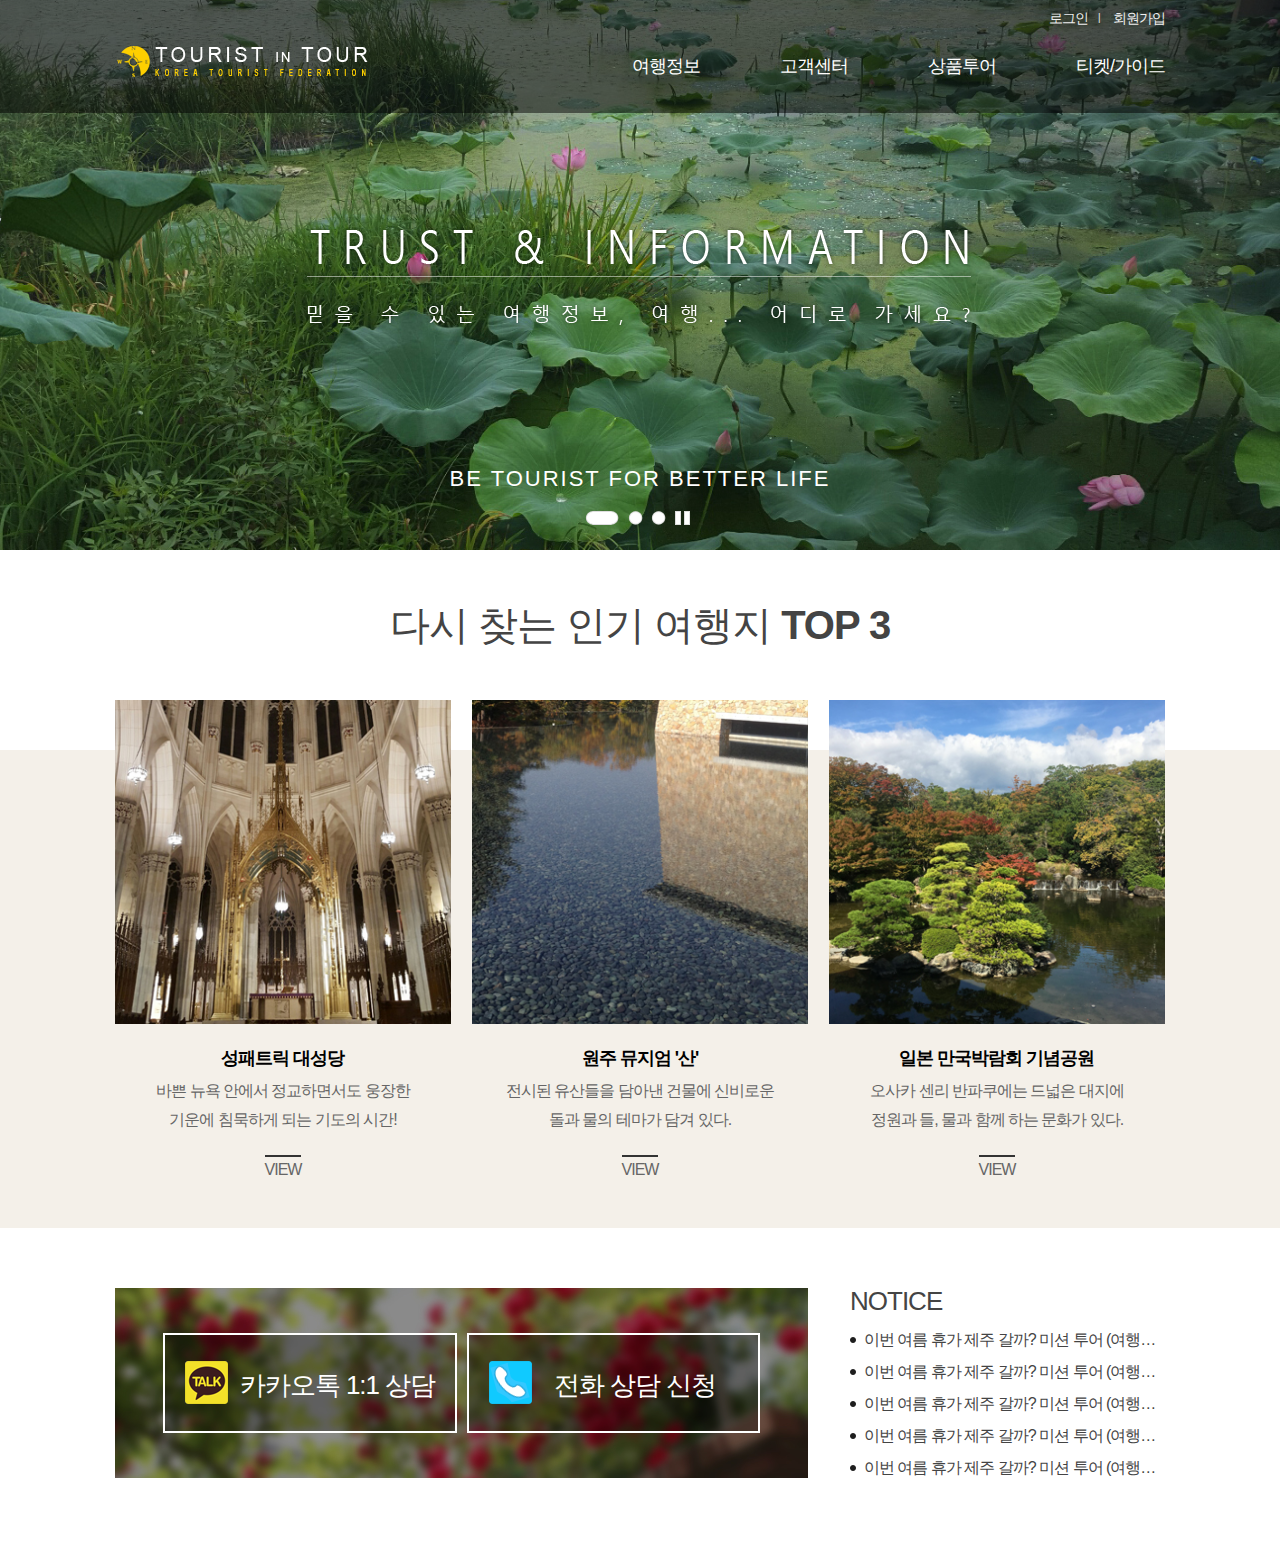
<file: index.html>
<!DOCTYPE html>
<html lang="ko">
<head>
<title> 투어리스트인투어 </title>
<meta name="viewport" content="width=device-width, initial-scale=1, minimum-scale=1, maximum-scale=1">
<meta charset="utf-8" />
<meta http-equiv="X-UA-Compatible" content="IE=edge">
<link rel="stylesheet" href="css/swiper.min.css">
<link rel="stylesheet" href="css/common.css">
<script src="js/jquery-1.11.3.min.js"></script>
<script src="js/rollmain.js"></script>
<script src="js/jquery.easing.js"></script>	
<script src="js/common.js"></script>  
<script src="js/jquery.smooth-scroll.min.js"></script> 
<!--[if lte IE 9]>
    <script src="js/html5shiv.js"></script>
	<script src="js/placeholders.min.js"></script>
<![endif]-->
</head>
<body>
<ul class="skipnavi">
    <li><a href="#container">본문내용</a></li>
</ul>
<!-- wrap -->
<div id="wrap">

	<header id="header">
		<div class="header_area box_inner clear">	
			<h1><a href="javascript:;">Tourist in tour</a></h1>
			<p class="openMOgnb"><a href="#"><b class="hdd">메뉴열기</b> <span></span><span></span><span></span></a></p>
			<!-- header_cont -->
			<div class="header_cont">
				<ul class="util clear">
					<li><a href="javascript:;">로그인</a></li>
					<li><a href="javascript:;">회원가입</a></li>
				</ul>	
				<nav>
				<ul class="gnb clear">
					<li><a href="javascript:;" class="openAll1">여행정보</a>

                        <div class="gnb_depth gnb_depth2_1">
                            <ul class="submenu_list">
                                <li><a href="javascript:;">국내</a></li>
                                <li><a href="javascript:;">해외</a></li>
                            </ul>
                        </div>
					</li>
					<li><a href="javascript:;" class="openAll2">고객센터</a>
				        <div class="gnb_depth gnb_depth2_2">
                            <ul class="submenu_list">
                                <li><a href="javascript:;">공지사항</a></li>
                                <li><a href="javascript:;">문의하기</a></li>
                            </ul>
                        </div>
					</li>
					<li><a href="javascript:;" class="openAll3">상품투어</a>
                        <div class="gnb_depth gnb_depth2_3">
                            <ul class="submenu_list">
                                <li><a href="javascript:;">프로그램 소개</a></li>
                                <li><a href="javascript:;">여행자료</a></li>
                            </ul>
                        </div>
					</li>
					<li><a href="javascript:;" class="openAll4">티켓/가이드</a>
                        <div class="gnb_depth gnb_depth2_4">
                            <ul class="submenu_list">
                                <li><a href="javascript:;">항공</a></li>
                                <li><a href="javascript:;">호텔</a></li>
                            </ul>
                        </div>
					</li>
				</ul>
                </nav>
				<p class="closePop"><a href="javascript:;">닫기</a></p>
			</div>
			<!-- //header_cont -->
		</div>
	</header>

	<div id="container">
			<!-- pc 메인 롤링 코딩 역역 -->
			<div class="main_rolling_pc">
				<div class="visualRoll">
					<ul class="viewImgList">
						<li class="imglist0">
							<div class="roll_content">
								<a href="#">
									<img src="./img/img_slidecontents01.png"
									 alt="TRUST & INFORMATION 믿을 수 있는 여행정보, 여행... 어디로 가세요?"></a>
								<p class="roll_txtline">BE TOURIST FOR BETTER LIFE</p>
							</div>
						</li>
						<li class="imglist1">
							<div class="roll_content">
								<a href="#">
									<img src="./img/img_slidecontents02.png"
									 alt="TRUST & INFORMATION 믿을 수 있는 여행정보, 여행... 어디로 가세요?"></a>
								<p class="roll_txtline">BE TOURIST FOR BETTER LIFE</p>
							</div>
						</li>
						<li class="imglist2">
							<div class="roll_content">
								<a href="#">
									<img src="./img/img_slidecontents03.png"
									 alt="TRUST & INFORMATION 믿을 수 있는 여행정보, 여행... 어디로 가세요?"></a>
								<p class="roll_txtline">BE TOURIST FOR BETTER LIFE</p>
							</div>
						</li>
					</ul>

					<div class="rollbtnArea">
						<ul class="rollingbtn">
							<li class="seq butt0">
								<a href="#butt"><img src="./img/btn_rollbutt_on.png" alt="n1"></a>
							</li>
							<li class="seq butt1">
								<a href="#butt"><img src="./img/btn_rollbutt_off.png" alt="n2"></a>
							</li>
							<li class="seq butt2">
								<a href="#butt"><img src="./img/btn_rollbutt_off.png" alt="n3"></a>
							</li>
							<li class="rollstop">
								<a href="#" class="stop"><img src="./img/btn_roll_stop.png" alt="stop"></a>
							</li>
							<li class="rollplay">
								<a href="#" class="play"><img src="./img/btn_roll_play.png" alt="play"></a>
							</li>
						</ul>
					</div>
				</div>
			</div>

		<div class="main_rolling_mobile">
			<div class="swiper-container">
				<div class="swiper-wrapper">
					<div class="swiper-slide">
						<a href="#"><img src="./img/mainslide_mob01.jpg" alt="t"></a>
					</div>
					<div class="swiper-slide">
						<a href="#"><img src="./img/mainslide_mob02.jpg" alt="t"></a>
					</div>
					<div class="swiper-slide">
						<a href="#"><img src="./img/mainslide_mob03.jpg" alt="t"></a>
					</div>
				</div>
				<div class="swiper-pagination"></div>
			</div>
		</div>

		<div class="about_area">
			<!-- 인기 여행지 코딩 역역 -->
			<h2>다시 찾는 인기 여행지 <b>TOP 3</b></h2>
			<div class="about_box">
				<ul class="place_list box_inner clear">
					<li><a href="#" onclick="$('.popup_base').css('height',$(document).height());$('.contact_pop').show();">
						<img class="img_topplace" src="./img/img_topplace01.jpg" alt="성패트릭 대성당의 중앙홀">
						<h3>성패트릭 대성당</h3>
						<p class="txt">바쁜 뉴욕 안에서 정교하면서도 웅장한 기운에 침묵하게 되는 기도의 시간!</p>
						<span class="view">VIEW</span></a>
					</li>
					<li><a href="#" onclick="$('.popup_base').css('height',$(document).height());$('.contact_pop').show();">
						<img class="img_topplace" src="./img/img_topplace02.jpg" alt="abwldja tksdml rjsanfdl wkarls ghtn">
						<h3>원주 뮤지엄 '산'</h3>
						<p class="txt">전시된 유산들을 담아낸 건물에 신비로운 돌과 물의 테마가 담겨 있다.</p>
						<span class="view">VIEW</span></a>
					</li>
					<li><a href="#" onclick="$('.popup_base').css('height',$(document).height());$('.contact_pop').show();">
						<img class="img_topplace" src="./img/img_topplace03.jpg" alt="고원안의 정원과 호수의 전경">
						<h3>일본 만국박람회 기념공원</h3>
						<p class="txt">오사카 센리 반파쿠에는 드넓은 대지에 정원과 들, 물과 함께 하는 문화가 있다.</p>
						<span class="view">VIEW</span></a>
					</li>
				</ul>
			</div>
		</div>

		<div class="appbbs_area">
			<!-- 상담 및 최근게시물 코딩 역역 -->
			<div class="appbbs_box box_inner clear">
				<h2 class="hdd">상담과 최근 게시물</h2>
				<p class="app_line">
					<a href="#">카카오톡 1:1 상담</a>
					<a href="#">전화 상담 신청</a>
				</p>
				<div class="bbs_line">
					<h3>NOTICE</h3>
					<ul class="notice_recent">
						<li><a href="#">이번 여름 휴가 제주 갈까? 미션 투어 (여행경비 50만원 지원)</a></li>
						<li><a href="#">이번 여름 휴가 제주 갈까? 미션 투어 (여행경비 50만원 지원)</a></li>
						<li><a href="#">이번 여름 휴가 제주 갈까? 미션 투어 (여행경비 50만원 지원)</a></li>
						<li><a href="#">이번 여름 휴가 제주 갈까? 미션 투어 (여행경비 50만원 지원)</a></li>
						<li><a href="#">이번 여름 휴가 제주 갈까? 미션 투어 (여행경비 50만원 지원)</a></li>
					</ul>
				</div>
			</div>
		</div>

		
	</div>
	

</div>
<!-- //wrap -->

<script type="text/javascript" src="js/swiper.min.js"></script>
<script type="text/javascript">
	$(document).ready(function(){
		var swiper = new Swiper('.swiper-container', {
			loop: true,
			autoplay:1000,
			autoplayDisableOnInteraction: false,
			pagination: '.swiper-pagination',
			paginationClickable: true
		});
	});

	
</script>
</body>
</html>
</file>
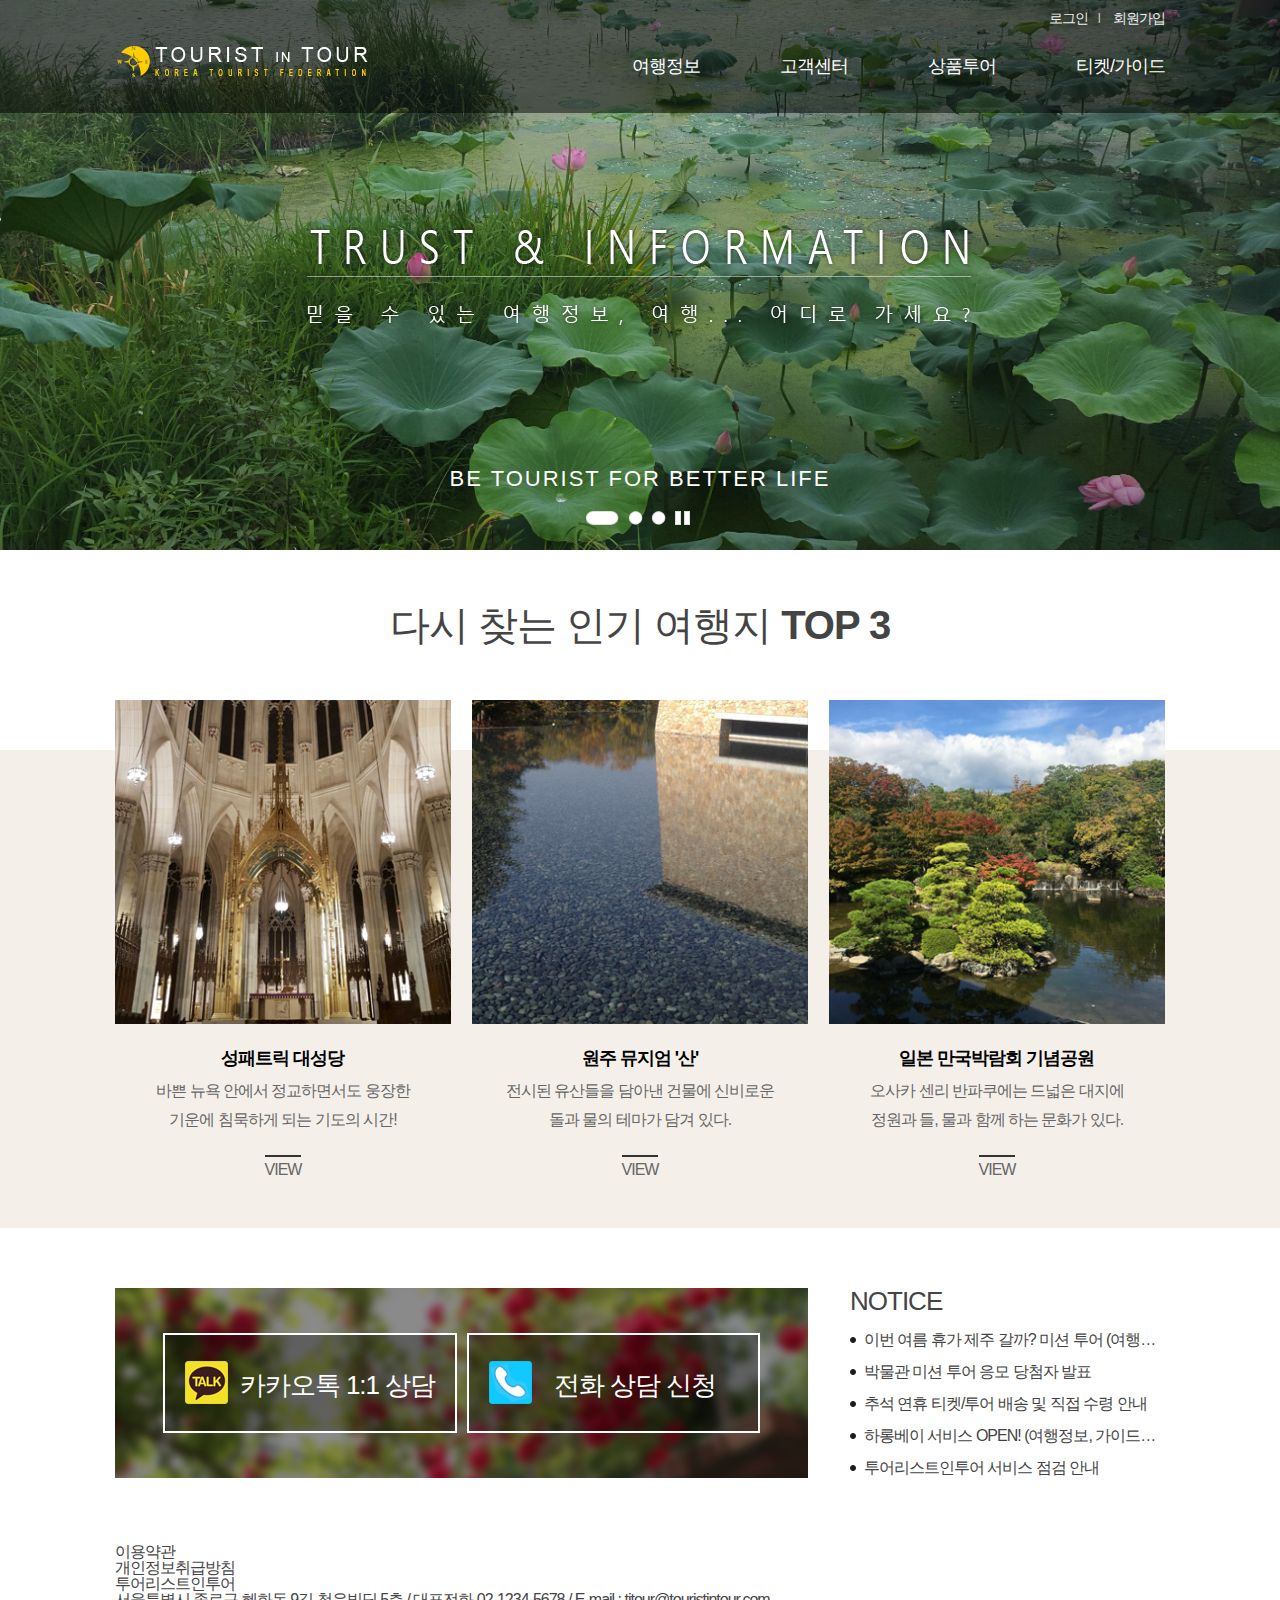
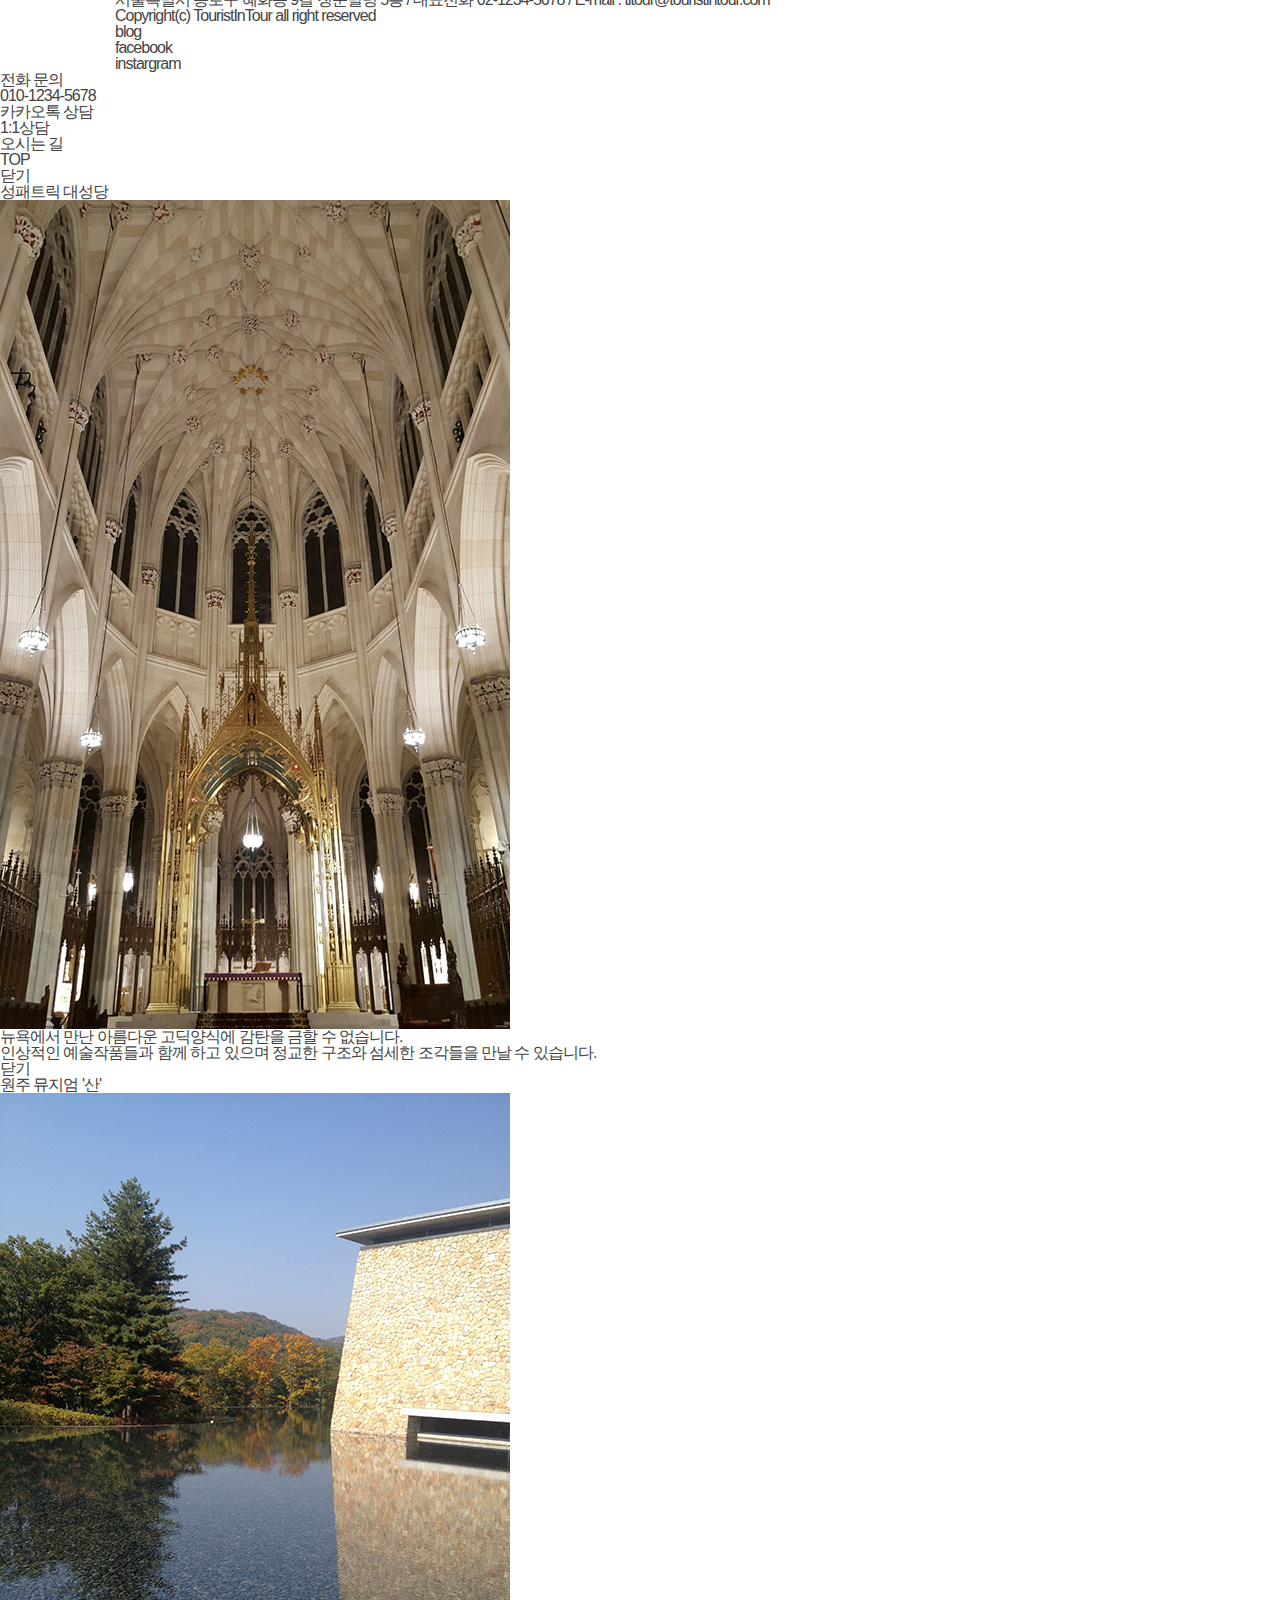
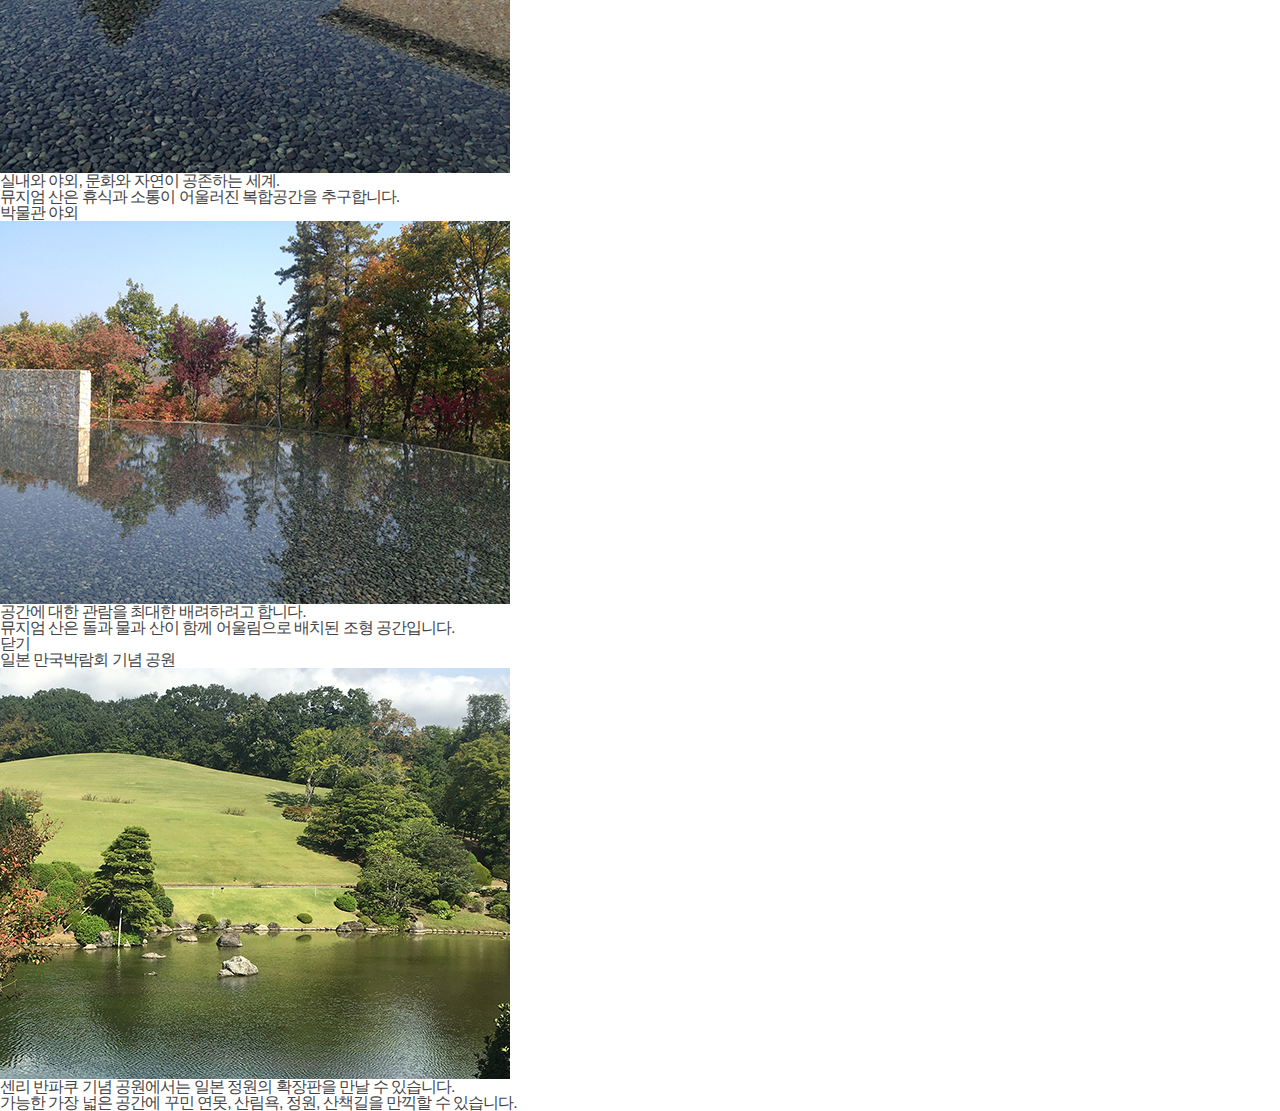
<file: index - 복사본.html>
<!DOCTYPE html>
<html lang="ko">
<head>
<title> 투어리스트인투어 </title>
<meta name="viewport" content="width=device-width, initial-scale=1, minimum-scale=1, maximum-scale=1">
<meta charset="utf-8" />
<meta http-equiv="X-UA-Compatible" content="IE=edge">
<link rel="stylesheet" href="css/swiper.min.css">
<link rel="stylesheet" href="css/common.css">
<script src="js/jquery-1.11.3.min.js"></script>
<script src="js/rollmain.js"></script>
<script src="js/jquery.easing.js"></script>	
<script src="js/common.js"></script>  
<script src="js/jquery.smooth-scroll.min.js"></script> 
<!--[if lte IE 9]>
    <script src="js/html5shiv.js"></script>
	<script src="js/placeholders.min.js"></script>
<![endif]-->
</head>
<body>
<ul class="skipnavi">
    <li><a href="#container">본문내용</a></li>
</ul>
<!-- wrap -->
<div id="wrap">

	<header id="header">
		<div class="header_area box_inner clear">	
			<h1><a href="javascript:;">Tourist in tour</a></h1>
			<p class="openMOgnb"><a href="#"><b class="hdd">메뉴열기</b> <span></span><span></span><span></span></a></p>
			<!-- header_cont -->
			<div class="header_cont">
				<ul class="util clear">
					<li><a href="javascript:;">로그인</a></li>
					<li><a href="javascript:;">회원가입</a></li>
				</ul>	
				<nav>
				<ul class="gnb clear">
					<li><a href="javascript:;" class="openAll1">여행정보</a>

                        <div class="gnb_depth gnb_depth2_1">
                            <ul class="submenu_list">
                                <li><a href="javascript:;">국내</a></li>
                                <li><a href="javascript:;">해외</a></li>
                            </ul>
                        </div>
					</li>
					<li><a href="javascript:;" class="openAll2">고객센터</a>
				        <div class="gnb_depth gnb_depth2_2">
                            <ul class="submenu_list">
                                <li><a href="javascript:;">공지사항</a></li>
                                <li><a href="javascript:;">문의하기</a></li>
                            </ul>
                        </div>
					</li>
					<li><a href="javascript:;" class="openAll3">상품투어</a>
                        <div class="gnb_depth gnb_depth2_3">
                            <ul class="submenu_list">
                                <li><a href="javascript:;">프로그램 소개</a></li>
                                <li><a href="javascript:;">여행자료</a></li>
                            </ul>
                        </div>
					</li>
					<li><a href="javascript:;" class="openAll4">티켓/가이드</a>
                        <div class="gnb_depth gnb_depth2_4">
                            <ul class="submenu_list">
                                <li><a href="javascript:;">항공</a></li>
                                <li><a href="javascript:;">호텔</a></li>
                            </ul>
                        </div>
					</li>
				</ul>
                </nav>
				<p class="closePop"><a href="javascript:;">닫기</a></p>
			</div>
			<!-- //header_cont -->
		</div>
	</header>
	
	<div id="container">
        <div class="main_rolling_pc">
            <div class="visualRoll">
                <ul class="viewImgList">
                    <li class="imglist0">
                        <div class="roll_content">
                            <a href="javascript:;">
                            <img src="img/img_slidecontents01.png" alt="TRUST & INFORMATION 믿을 수 있는 여행정보, 여행... 어디로 가세요?"></a>
                            <p class="roll_txtline">BE TOURIST FOR BETTER LIFE</p>
                        </div>
                    </li>
                    <li class="imglist1">
                        <div class="roll_content">
                            <a href="javascript:;">
                            <img src="img/img_slidecontents02.png" alt="TRUST & INFORMATION 믿을 수 있는 여행정보, 여행... 어디로 가세요?"></a>
                            <p class="roll_txtline">BE TOURIST FOR BETTER LIFE</p>
                        </div>
                    </li>
                    <li class="imglist2">
                        <div class="roll_content">
                            <a href="javascript:;">
                            <img src="img/img_slidecontents03.png" alt="TRUST & INFORMATION 믿을 수 있는 여행정보, 여행... 어디로 가세요?"></a>
                            <p class="roll_txtline">BE TOURIST FOR BETTER LIFE</p>
                        </div>
                    </li>
                </ul>

                <div class="rollbtnArea">
                    <ul class="rollingbtn">
                        <li class="seq butt0"><a href="#butt"><img src="img/btn_rollbutt_on.png" alt="1번" /></a></li>
                        <li class="seq butt1"><a href="#butt"><img src="img/btn_rollbutt_off.png" alt="2번" /></a></li>
                        <li class="seq butt2"><a href="#butt"><img src="img/btn_rollbutt_off.png" alt="3번" /></a></li>
                        <li class="rollstop"><a href="#" class="stop"><img src="img/btn_roll_stop.png" alt="멈춤" /></a></li>
                        <li class="rollplay"><a href="#" class="play"><img src="img/btn_roll_play.png" alt="재생" /></a></li>
                    </ul>
                </div><!-- //rollbtnArea -->

            </div><!-- //visualRoll -->
        </div><!-- //main_rolling_pc -->
        
        <div class="main_rolling_mobile">
            <div class="swiper-container">
                <div class="swiper-wrapper">
                    <div class="swiper-slide">
                        <a href="javascript:;"><img src="img/mainslide_mob01.jpg" alt="TRUST & INFORMATION 믿을 수 있는 여행정보, 여행... 어디로 가세요?" /></a>
                    </div>
                    <div class="swiper-slide">
                        <a href="javascript:;"><img src="img/mainslide_mob02.jpg" alt="TRUST & INFORMATION 믿을 수 있는 여행정보, 여행... 어디로 가세요?" /></a>
                    </div>
                    <div class="swiper-slide">
                        <a href="javascript:;"><img src="img/mainslide_mob03.jpg" alt="TRUST & INFORMATION 믿을 수 있는 여행정보, 여행... 어디로 가세요?" /></a>
                    </div>
                </div>						
                <div class="swiper-pagination"></div>
                <!-- <div class="swiper-button-next"></div>
                <div class="swiper-button-prev"></div> -->
                
            </div><!--//swiper-container-->
        </div><!--//main_rolling_mobile -->
	
		<!-- about_area -->
		<div class="about_area">
			<h2>다시 찾는 인기 여행지 <b>TOP 3</b></h2>
			<div class="about_box">
				<ul class="place_list box_inner clear">
					<li><a href="#" onclick="$('.popup_base').css('height',$(document).height());$('.contact_pop').show();">
							<img class="img_topplace" src="img/img_topplace01.jpg" alt="다리를 높이 들어 운동" />
							<h3>성패트릭 대성당</h3>
							<p class="txt">바쁜 뉴욕 안에서 정교하면서도 웅장한 기운에 침묵하게 되는 기도의 시간!</p>
							<span class="view">VIEW</span></a>
					</li>
					<li><a href="#" onclick="$('.popup_base').css('height',$(document).height());$('.space_pop').show();">
							<img class="img_topplace" src="img/img_topplace02.jpg" alt="바닷가에서 스트레칭" />
							<h3>원주 뮤지엄 '산'</h3>
							<p class="txt">전시된 유산들을 담아낸 건물에 신비로운 돌과 물의 테마가 담겨 있다.</p>
							<span class="view">VIEW</span></a>
					</li>
					<li><a href="#" onclick="$('.popup_base').css('height',$(document).height());$('.program_pop').show();">
							<img class="img_topplace" src="img/img_topplace03.jpg" alt="앉아서 스트레칭" />
							<h3>일본 만국박람회 기념공원</h3>
							<p class="txt">오사카 센리 반파쿠에는 드넓은 대지에 정원과 들, 물과 함께 하는 문화가 있다.</p>
							<span class="view">VIEW</span></a>
					</li>
				</ul>
			</div>
		</div>
		<!-- //about_area -->

		<!-- app_area -->
		<div class="appbbs_area">
			<div class="appbbs_box box_inner clear">
				<h2 class="hdd">상담과 최근게시물</h2>
				<p class="app_line">
					<a href="javascript:;">카카오톡 1:1 상담</a>
					<a href="javascript:;">전화 상담 신청</a>
				</p>
				<div class="bbs_line">
					<h3>NOTICE</h3>
					<ul class="notice_recent">
						<li><a href="javascript:;">이번 여름 휴가 제주 갈까? 미션 투어 (여행경비 50만원 지원)</a></li>
						<li><a href="javascript:;">박물관 미션 투어 응모 당첨자 발표</a></li>
						<li><a href="javascript:;">추석 연휴 티켓/투어 배송 및 직접 수령 안내</a></li>
						<li><a href="javascript:;">하롱베이 서비스 OPEN! (여행정보, 가이드북, 가이드맵)</a></li>
						<li><a href="javascript:;">투어리스트인투어 서비스 점검 안내</a></li>
					</ul>
				</div>
			</div>
		</div>
		<!-- //app_area -->

	</div>
	<!-- //container -->

	<footer>
		<div class="foot_area box_inner">
			<ul class="foot_list clear">
				<li><a href="javascript:;">이용약관</a></li>
				<li><a href="javascript:;">개인정보취급방침</a></li>
			</ul>
			<h2>투어리스트인투어</h2>
            <p class="addr">서울특별시 종로구 혜화동 9길 청운빌딩 5층 <span class="gubun">/</span>        
				<span class="br_line">대표전화 <span class="space0">02-1234-5678</span> <span class="gubun">/</span>        
					<span class="br_line">E-mail : <span class="space0"> titour@touristintour.com</span></span>
				</span>
			</p>
			<p class="copy box_inner">Copyright(c) TouristInTour all right reserved</p>
			<ul class="snslink clear">
				<li><a href="javascript:;">blog</a></li>
				<li><a href="javascript:;">facebook</a></li>
				<li><a href="javascript:;">instargram</a></li>
			</ul>
		</div>
	</footer>

</div>
<!-- //wrap -->

<h2 class="hdd">빠른 링크 : 전화 문의,카카오톡,오시는 길,꼭대기로</h2>
<div class="quick_area">
	<ul class="quick_list">
		<li><a href="tel:010-7184-4403"><h3>전화 문의</h3><p>010-1234-5678</p></a></li>
		<li><a href="javascript:;"><h3>카카오톡 <em>상담</em></h3><p>1:1상담</p></a></li>
		<li><a href="javascript:;"><h3 class="to_contact">오시는 길</h3></a></li>
	</ul>
	<p class="to_top"><a href="#layout0" class="s_point">TOP</a></p>
</div>

<script type="text/javascript" src="js/swiper.min.js"></script>
<script type="text/javascript">
   $(document).ready(function(){
		var swiper = new Swiper('.swiper-container', {
			loop: true,
			autoplay:5500,
		     autoplayDisableOnInteraction: false,
			pagination: '.swiper-pagination',
            paginationClickable: true
		});
	});
</script>

<!-- contact_pop -->
<div class="popup_base contact_pop">
	<div class="pop_content">
		<p class="btn_xpop"><a href="#" onclick="$(this).parent().parent().parent().hide();">닫기</a></p>
		<ul class="pop_list">
			<li>
				<h2 class="tit_pop">성패트릭 대성당</h2>
				<img class="pop_img"src="img/img_pop1_1.jpg" alt="성패트릭 대성당" />
				<div class="pop_txt"><p>뉴욕에서 만난 아름다운 고딕양식에 감탄을 금할 수 없습니다. <br>인상적인 예술작품들과 함께 하고 있으며 정교한 구조와 섬세한 조각들을 만날 수 있습니다. </p></div>
			</li>
		</ul>		
	</div>
</div>
<!-- //contact_pop -->

<!-- space_pop -->
<div class="popup_base space_pop">
	<div class="pop_content">
		<p class="btn_xpop"><a href="#" onclick="$(this).parent().parent().parent().hide();">닫기</a></p>
		<ul class="pop_list">
			<li>
				<h2 class="tit_pop">원주 뮤지엄 '산'</h2>
				<img class="pop_img"src="img/img_pop2_1.jpg" alt="뮤지엄 산의 물위의 건물" />
				<div class="pop_txt"><p>실내와 야외, 문화와 자연이 공존하는 세계. <br> 뮤지엄 산은  휴식과 소통이 어울러진 복합공간을 추구합니다. </p></div>
			</li>
			<li>
				<h2 class="tit_pop">박물관 야외</h2>
				<img class="pop_img"src="img/img_pop2_2.jpg" alt="박물관 야외조경" />
				<div class="pop_txt"><p>공간에 대한 관람을 최대한 배려하려고 합니다.<br>뮤지엄 산은 돌과 물과 산이 함께 어울림으로 배치된 조형 공간입니다.</p></div>
			</li>
		</ul>		
	</div>
</div>
<!-- //space_pop -->

<!-- program_pop -->
<div class="popup_base program_pop">
	<div class="pop_content">
		<p class="btn_xpop"><a href="#" onclick="$(this).parent().parent().parent().hide();">닫기</a></p>
		<ul class="pop_list">
			<li>
				<h2 class="tit_pop">일본 만국박람회 기념 공원</h2>
				<img class="pop_img"src="img/img_pop3_1.jpg" alt="일본 만국박람회 기념 공원" />
				<div class="pop_txt"><p>센리 반파쿠 기념 공원에서는 일본 정원의 확장판을 만날 수 있습니다.<br>가능한 가장 넓은 공간에 꾸민 연못, 산림욕, 정원, 산책길을 만끽할 수 있습니다.</p></div>
			</li>
		</ul>		
	</div>
</div>
<!-- //program_pop -->

</body>
</html>
</file>
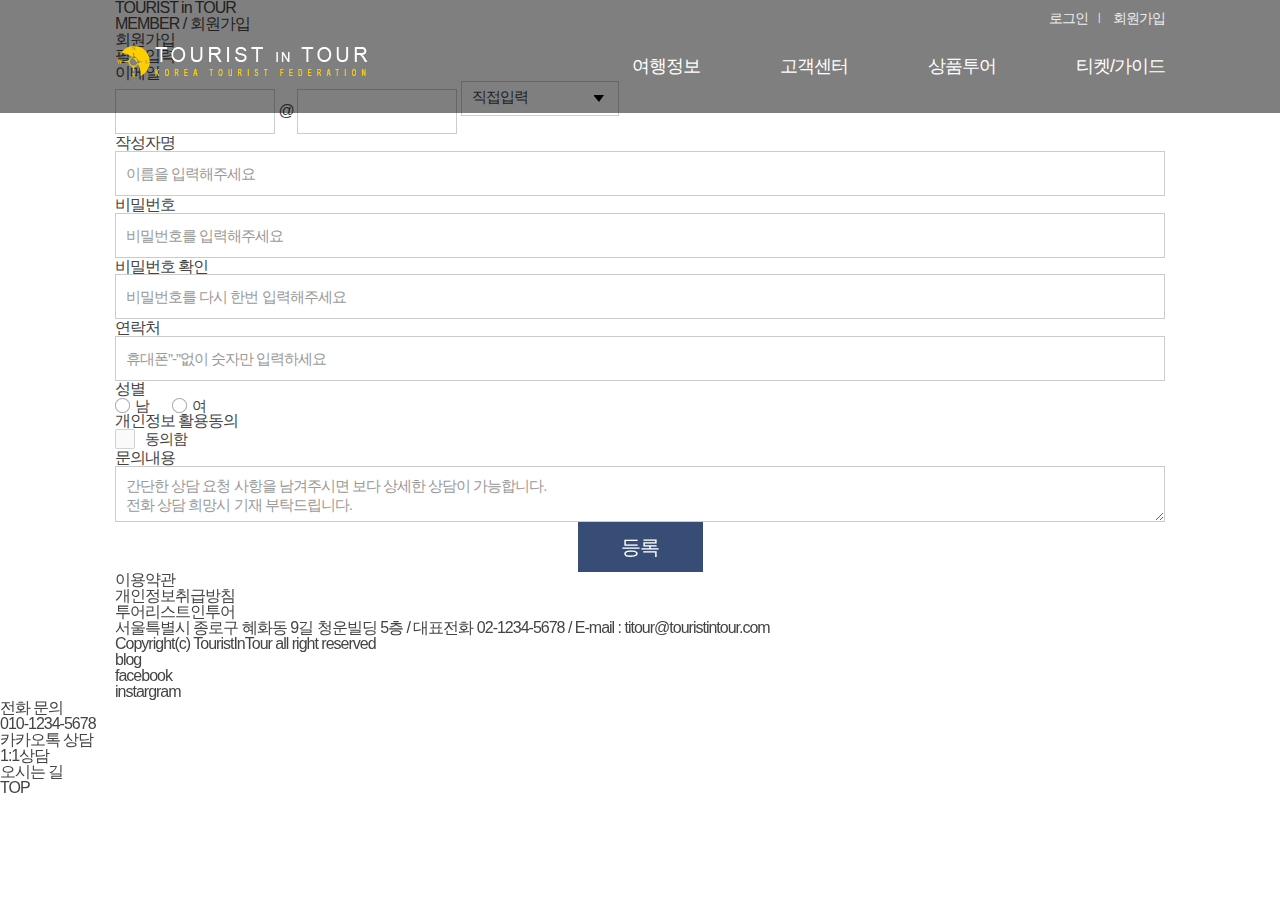
<file: join.html>
<!DOCTYPE html>
<html lang="ko">
<head>
<title> 회원가입 | 투어리스트인투어 </title>
<meta name="viewport" content="width=device-width, initial-scale=1, minimum-scale=1, maximum-scale=1">
<meta charset="utf-8" />
<meta http-equiv="X-UA-Compatible" content="IE=edge">
<link rel="stylesheet" href="css/common.css">
<script src="js/jquery-1.11.3.min.js"></script>
<script src="js/common.js"></script>  
<script src="js/jquery.smooth-scroll.min.js"></script> 
<!--[if lte IE 9]>
    <script src="js/html5shiv.js"></script>
	<script src="js/placeholders.min.js"></script>
<![endif]-->
</head>

<body>
<ul class="skipnavi">
    <li><a href="#container">본문내용</a></li>
</ul>
<!-- wrap -->
<div id="wrap">

	<header id="header">
		<div class="header_area box_inner clear">	
			<h1><a href="javascript;">Tourist in tour</a></h1>
			<p class="openMOgnb"><a href="#"><b class="hdd">메뉴열기</b> <span></span><span></span><span></span></a></p>
			<!-- header_cont -->
			<div class="header_cont">
				<ul class="util clear">
					<li><a href="javascript:;">로그인</a></li>
					<li><a href="javascript:;">회원가입</a></li>
				</ul>		
				<nav>
				<ul class="gnb clear">
					<li><a href="javascript:;" class="openAll1">여행정보</a>

                        <div class="gnb_depth gnb_depth2_1">
                            <ul class="submenu_list">
                                <li><a href="javascript:;">국내</a></li>
                                <li><a href="javascript:;">해외</a></li>
                            </ul>
                        </div>
					</li>
					<li><a href="javascript:;" class="openAll2">고객센터</a>
				        <div class="gnb_depth gnb_depth2_2">
                            <ul class="submenu_list">
                                <li><a href="javascript:;">공지사항</a></li>
                                <li><a href="javascript:;">문의하기</a></li>
                            </ul>
                        </div>
					</li>
					<li><a href="javascript:;" class="openAll3">상품투어</a>
                        <div class="gnb_depth gnb_depth2_3">
                            <ul class="submenu_list">
                                <li><a href="javascript:;">프로그램 소개</a></li>
                                <li><a href="javascript:;">여행자료</a></li>
                            </ul>
                        </div>
					</li>
					<li><a href="javascript:;" class="openAll4">티켓/가이드</a>
                        <div class="gnb_depth gnb_depth2_4">
                            <ul class="submenu_list">
                                <li><a href="javascript:;">항공</a></li>
                                <li><a href="javascript:;">호텔</a></li>
                            </ul>
                        </div>
					</li>
				</ul>
                </nav>
				<p class="closePop"><a href="javascript:;">닫기</a></p>
			</div>
			<!-- //header_cont -->
		</div>
	</header>
	
	<div id="container">
		<!-- location_area -->
		<div class="location_area member">
			<div class="box_inner">
				<h2 class="tit_page">TOURIST <span class="in">in</span> TOUR</h2>
				<p class="location">MEMBER <span class="path">/</span> 회원가입</p>
				<ul class="page_menu clear">
					<li><a href="javascript:;" class="on">회원가입</a></li>
				</ul>
			</div>
		</div>	
		<!-- //location_area -->

		<!-- bodytext_area -->
		<div class="bodytext_area box_inner">
			<!-- appForm -->
			<form action="#" class="appForm">
				<fieldset>
					<legend>상담문의 입력 양식</legend>
					<p class="info_pilsoo pilsoo_item">필수입력</p>
					<ul class="app_list">
						<li class="clear">
                            <label for="email_lbl" class="tit_lbl pilsoo_item">이메일</label>
                            <div class="app_content email_area">
                                <input type="text" class="w160" id="email_lbl" title="이메일 주소" />
                                <span class="ico_space">@</span>
                                <input type="text" class="w160" title="이메일 제공업체 입력" />										
                                <div class="select_common">
                                    <select title="이메일 제공업체 목록">
                                        <option value="">직접입력</option>
                                        <option value="">naver.com</option>
                                        <option value="">hanmail.net</option>
                                    </select>
                                </div>										
                            </div>
						</li>
						<li class="clear">
							<label for="name_lbl" class="tit_lbl pilsoo_item">작성자명</label>
							<div class="app_content"><input type="text" class="w100p" id="name_lbl" placeholder="이름을 입력해주세요"/></div>
						</li>
						<li class="clear">
							<label for="pwd_lbl" class="tit_lbl pilsoo_item">비밀번호</label>
							<div class="app_content"><input type="password" class="w100p" id="pwd_lbl" placeholder="비밀번호를 입력해주세요"/></div>
						</li>
						<li class="clear">
							<label for="pwd2_lbl" class="tit_lbl pilsoo_item">비밀번호 확인</label>
							<div class="app_content"><input type="password" class="w100p" id="pwd2_lbl" placeholder="비밀번호를 다시 한번 입력해주세요"/></div>
						</li>
						<li class="clear">
							<label for="phone_lbl" class="tit_lbl pilsoo_item">연락처</label>
							<div class="app_content"><input type="tel" class="w100p" id="phone_lbl" placeholder="휴대폰”-”없이 숫자만 입력하세요"/></div>
						</li>
						<li class="clear">
							<span class="tit_lbl">성별</span>
							<div class="app_content radio_area">
								<input type="radio" class="css-radio" id="mmm_lbl" name="gender"><label for="mmm_lbl">남</label>
								<input type="radio" class="css-radio" id="www_lbl" name="gender"><label for="www_lbl">여</label>
							</div>
						</li>
						<li class="clear">
                            <span class="tit_lbl">개인정보 활용동의</span>
							<div class="app_content checkbox_area">
								<input type="checkbox" class="css-checkbox" id="agree_lbl" name="agree"><label for="agree_lbl">동의함</label>
							</div>
						</li>
						<li class="clear">
							<label for="content_lbl" class="tit_lbl">문의내용</label>
							<div class="app_content"><textarea id="content_lbl" class="w100p" placeholder="간단한 상담 요청 사항을 남겨주시면 보다 상세한 상담이 가능합니다.
전화 상담 희망시 기재 부탁드립니다."></textarea></div>
						</li>
					</ul>
					<p class="btn_line"><a href="javascript:;" class="btn_baseColor">등록</a></p>	
				</fieldset>
			</form>
			<!-- //appForm -->
			
		</div>
		<!-- //bodytext_area -->

	</div>
	<!-- //container -->

	<footer>
		<div class="foot_area box_inner">
			<ul class="foot_list clear">
				<li><a href="javascript;">이용약관</a></li>
				<li><a href="javascript;">개인정보취급방침</a></li>
			</ul>
			<h2>투어리스트인투어</h2>
			<p class="addr">서울특별시 종로구 혜화동 9길 청운빌딩 5층 <span class="gubun">/</span>        
				<span class="br_line">대표전화 <span class="space0">02-1234-5678</span> <span class="gubun">/</span>        
					<span class="br_line">E-mail : <span class="space0"> titour@touristintour.com</span></span>
				</span>
			</p>
			<p class="copy box_inner">Copyright(c) TouristInTour all right reserved</p>
			<ul class="snslink clear">
				<li><a href="javascript:;">blog</a></li>
				<li><a href="javascript:;">facebook</a></li>
				<li><a href="javascript:;">instargram</a></li>
			</ul>
		</div>
	</footer>

</div>
<!-- //wrap -->

<h2 class="hdd">빠른 링크 : 전화 문의, 카카오톡, 오시는 길, 꼭대기로</h2>
<div class="quick_area">
	<ul class="quick_list">
		<li><a href="tel:010-7184-4403"><h3>전화 문의</h3><p>010-1234-5678</p></a></li>
		<li><a href="javascript:;"><h3>카카오톡 <em>상담</em></h3><p>1:1상담</p></a></li>
		<li><a href="javascript:;"><h3 class="to_contact">오시는 길</h3></a></li>
	</ul>
	<p class="to_top"><a href="#layout0" class="s_point">TOP</a></p>
</div>

</body>
</html>
</file>
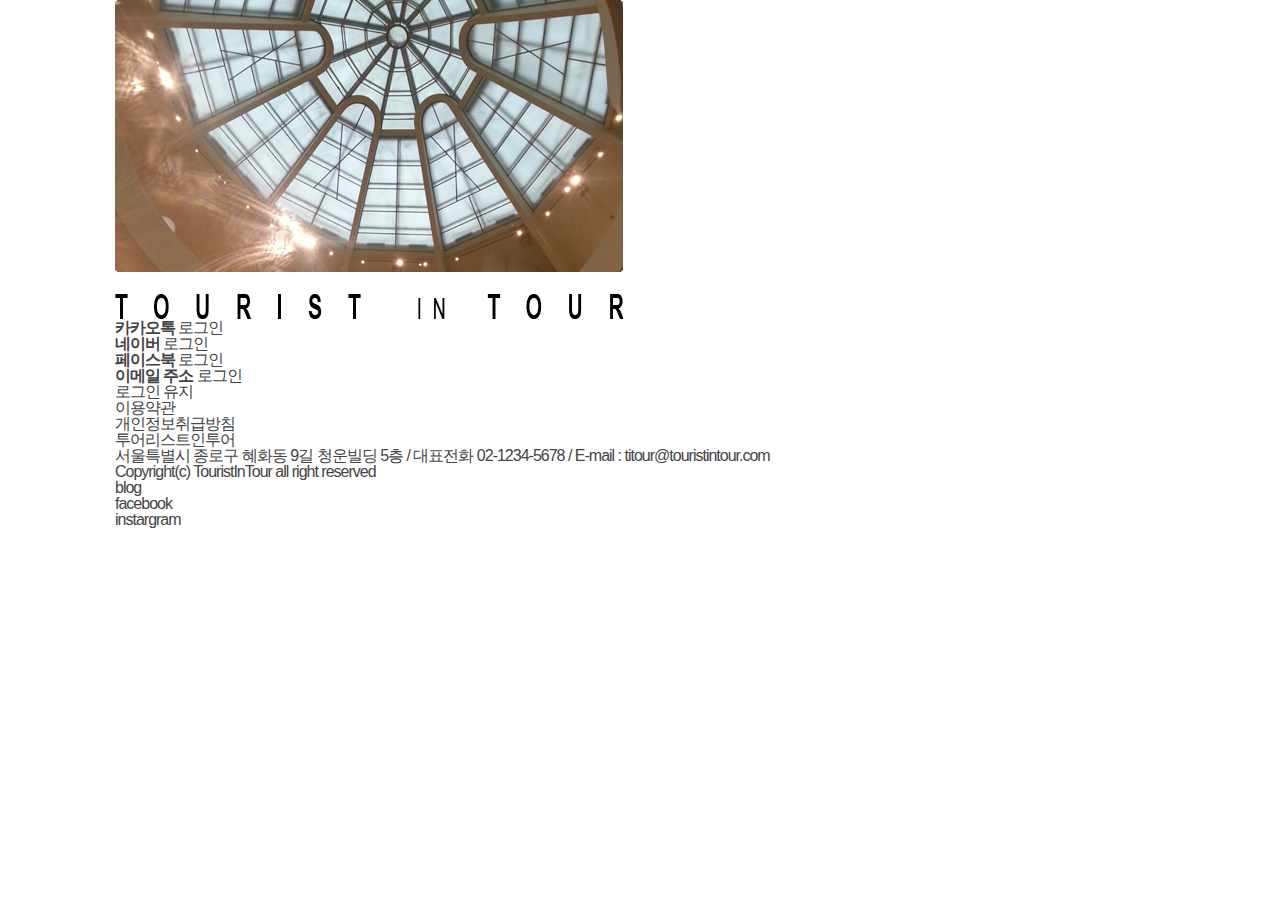
<file: login.html>
<!DOCTYPE html>
<html lang="ko">
<head>
<title> 로그인 | 투어리스트인투어 </title>
<meta name="viewport" content="width=device-width, initial-scale=1, minimum-scale=1, maximum-scale=1">
<meta charset="utf-8" />
<meta http-equiv="X-UA-Compatible" content="IE=edge">
<link rel="stylesheet" href="css/common.css">
<script src="js/jquery-1.11.3.min.js"></script>
<script src="js/common.js"></script>  
<script src="js/jquery.smooth-scroll.min.js"></script> 
<!--[if lte IE 9]>
    <script src="js/html5shiv.js"></script>
	<script src="js/placeholders.min.js"></script>
<![endif]-->
<script type="text/javascript">
// 현재 페이지에만 적용
$(document).ready(function(){
	$('.switch').click(function(){			// 로그인 유지 작동
		$(this).toggleClass("switchOn");
	});
	$('.quick_area').hide();				// 우측 빠른 실행 메뉴 숨김 
});
</script>
</head>

<body>
<ul class="skipnavi">
    <li><a href="#container">본문내용</a></li>
</ul>
<!-- wrap -->
<div id="wrap" class="s_point">
	
	<div id="container" id="layout0">
		
		<!-- bodytext_area -->
		<div class="bodytext_area box_inner">
			<!-- login-wrap -->
			<div class="login_wrap">
				<h1 class="loginTit"><a href="#"><img src="img/tit_login.png" alt="TOURIST IN TOUR" /></a></h1>
				<ul class="login_list">
					<li class="kakao"><a href="javascript:;"><strong>카카오톡</strong> 로그인</a></li>
					<li class="naver"><a href="javascript:;"><strong>네이버</strong> 로그인</a></li>
					<li class="facebook"><a href="javascript:;"><strong>페이스북</strong> 로그인</a></li>
					<li class="cellphone"><a href="javascript:;"><strong>이메일 주소</strong> 로그인</a></li>
				</ul>
				<div class="btnonoff_line">
					<div class="switch"></div>
					<p>
					    <a href="#" class="btn_onoff" onclick="return false;">로그인 유지</a>
					</p>
				</div>
        				
			</div>
			<!-- //login-wrap -->

		</div>
		<!-- //bodytext_area -->

	</div>
	<!-- //container -->

	<footer>
		<div class="foot_area box_inner">
			<ul class="foot_list clear">
				<li><a href="javascript:;">이용약관</a></li>
				<li><a href="javascript:;">개인정보취급방침</a></li>
			</ul>
			<h2>투어리스트인투어</h2>
            <p class="addr">서울특별시 종로구 혜화동 9길 청운빌딩 5층 <span class="gubun">/</span>        
				<span class="br_line">대표전화 <span class="space0">02-1234-5678</span> <span class="gubun">/</span>        
					<span class="br_line">E-mail : <span class="space0"> titour@touristintour.com</span></span>
				</span>
			</p>
			<p class="copy box_inner">Copyright(c) TouristInTour all right reserved</p>
			<ul class="snslink clear">
				<li><a href="javascript:;">blog</a></li>
				<li><a href="javascript:;">facebook</a></li>
				<li><a href="javascript:;">instargram</a></li>
			</ul>
		</div>
	</footer>

</div>
<!-- //wrap -->

</body>
</html>
</file>
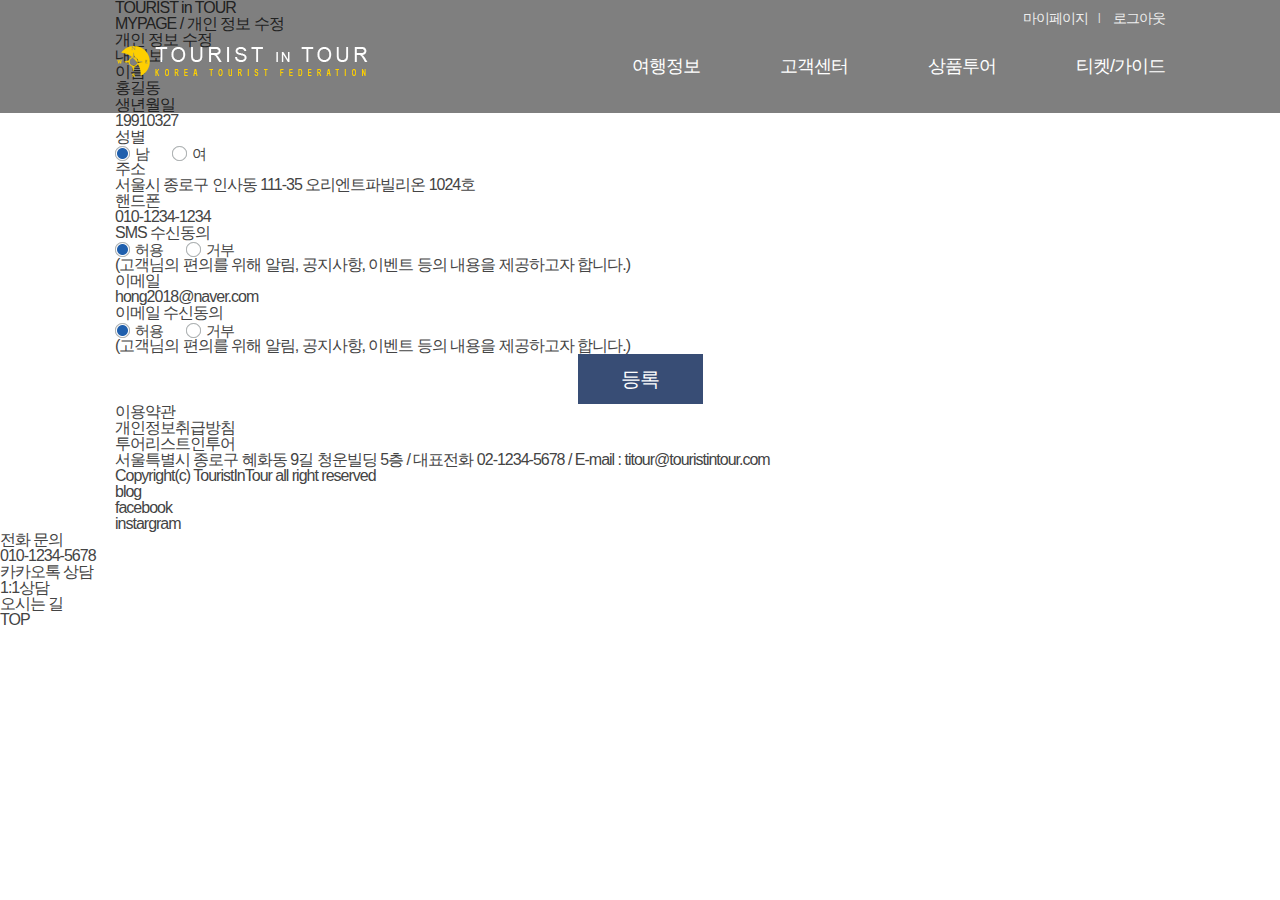
<file: mypage.html>
<!DOCTYPE html>
<html lang="ko">
<head>
<title> MYPAGE | 투어리스트인투어 </title>
<meta name="viewport" content="width=device-width, initial-scale=1, minimum-scale=1, maximum-scale=1">
<meta charset="utf-8" />
<meta http-equiv="X-UA-Compatible" content="IE=edge">
<link rel="stylesheet" href="css/common.css">
<script src="js/jquery-1.11.3.min.js"></script>
<script src="js/common.js"></script>  
<script src="js/jquery.smooth-scroll.min.js"></script> 
<!--[if lte IE 9]>
    <script src="js/html5shiv.js"></script>
	<script src="js/placeholders.min.js"></script>
<![endif]-->
</head>

<body>
<ul class="skipnavi">
    <li><a href="#container">본문내용</a></li>
</ul>
<!-- wrap -->
<div id="wrap">

	<header id="header">
		<div class="header_area box_inner clear">	
			<h1><a href="javascript:;">Tourist in tour</a></h1>
			<p class="openMOgnb"><a href="#"><b class="hdd">메뉴열기</b> <span></span><span></span><span></span></a></p>
			<!-- header_cont -->
			<div class="header_cont">
				<ul class="util clear">
					<li><a href="javascript:;">마이페이지</a></li>
					<li><a href="javascript:;">로그아웃</a></li>
				</ul>		
				<nav>
				<ul class="gnb clear">
					<li><a href="javascript:;" class="openAll1">여행정보</a>

                        <div class="gnb_depth gnb_depth2_1">
                            <ul class="submenu_list">
                                <li><a href="javascript:;">국내</a></li>
                                <li><a href="javascript:;">해외</a></li>
                            </ul>
                        </div>
					</li>
					<li><a href="javascript:;" class="openAll2">고객센터</a>
				        <div class="gnb_depth gnb_depth2_2">
                            <ul class="submenu_list">
                                <li><a href="javascript:;">공지사항</a></li>
                                <li><a href="javascript:;">문의하기</a></li>
                            </ul>
                        </div>
					</li>
					<li><a href="javascript:;" class="openAll3">상품투어</a>
                        <div class="gnb_depth gnb_depth2_3">
                            <ul class="submenu_list">
                                <li><a href="javascript:;">프로그램 소개</a></li>
                                <li><a href="javascript:;">여행자료</a></li>
                            </ul>
                        </div>
					</li>
					<li><a href="javascript:;" class="openAll4">티켓/가이드</a>
                        <div class="gnb_depth gnb_depth2_4">
                            <ul class="submenu_list">
                                <li><a href="javascript:;">항공</a></li>
                                <li><a href="javascript:;">호텔</a></li>
                            </ul>
                        </div>
					</li>
				</ul>
                </nav>
				<p class="closePop"><a href="javascript:;">닫기</a></p>
			</div>
			<!-- //header_cont -->
		</div>
	</header>
	
	<div id="container">
		<!-- location_area -->
		<div class="location_area member">
			<div class="box_inner">
				<h2 class="tit_page">TOURIST <span class="in">in</span> TOUR</h2>
				<p class="location">MYPAGE <span class="path">/</span> 개인 정보 수정</p>
				<ul class="page_menu clear">
					<li><a href="#" class="on">개인 정보 수정</a></li>
				</ul>
			</div>
		</div>	
		<!-- //location_area -->

		<!-- bodytext_area -->
		<div class="bodytext_area box_inner">
			<!-- myinfo -->
			<dl class="myinfo">
				<dt>내 정보</dt>
				<dd>
					<!-- appForm -->
					<form action="#" class="regForm">
						<fieldset>
							<legend>내정보 입력 양식</legend>
							<ul class="reg_list">
								<li class="clear">
									<span class="tit_lbl">이름</span>
									<div class="reg_content">홍길동</div>
								</li>
								<li class="clear">
									<label class="tit_lbl">생년월일</label>
									<div class="reg_content">19910327</div>
								</li>
								<li class="clear">
									<span class="tit_lbl">성별</span>
									<div class="reg_content radio_area">
										<input type="radio" class="css-radio" id="mmm_lbl" name="gender" checked><label for="mmm_lbl">남</label>
										<input type="radio" class="css-radio" id="www_lbl" name="gender"><label for="www_lbl">여</label>
									</div>
								</li>
								<li class="clear">
									<span class="tit_lbl">주소</span>
									<div class="reg_content">서울시 종로구 인사동 111-35 오리엔트파빌리온 1024호</div>
								</li>
								<li class="clear">
									<span class="tit_lbl">핸드폰</span>
									<div class="reg_content">010-1234-1234</div>
								</li>
								<li class="clear">
									<span class="tit_lbl">SMS 수신동의</span>
									<div class="reg_content radio_area">
										<input type="radio" class="css-radio" id="smsyes_lbl" name="smsyesno" checked><label for="smsyes_lbl">허용</label>
										<input type="radio" class="css-radio" id="smsno_lbl" name="smsyesno"><label for="smsno_lbl">거부</label>
										<p class="info_line">(고객님의 편의를 위해 알림, 공지사항, 이벤트 등의 내용을 제공하고자 합니다.)</p>
									</div>
								</li>
								<li class="clear">
									<span class="tit_lbl">이메일</span>
									<div class="reg_content">hong2018@naver.com</div>
								</li>
								<li class="clear">
									<span class="tit_lbl">이메일 수신동의</span>
									<div class="reg_content radio_area">
										<input type="radio" class="css-radio" id="emailyes_lbl" name="emailyesno" checked><label for="emailyes_lbl">허용</label>
										<input type="radio" class="css-radio" id="emailno_lbl" name="emailyesno"><label for="emailno_lbl">거부</label>
										<p class="info_line">(고객님의 편의를 위해 알림, 공지사항, 이벤트 등의 내용을 제공하고자 합니다.)</p>
									</div>
								</li>
							</ul>
							<p class="btn_line"><a href="#" class="btn_baseColor">등록</a></p>	
						</fieldset>
					</form>
					<!-- //appForm -->
				</dd>
			</dl>
			<!-- //myinfo -->			
			
		</div>
		<!-- //bodytext_area -->

	</div>
	<!-- //container -->

	<footer>
		<div class="foot_area box_inner">
			<ul class="foot_list clear">
				<li><a href="javascript:;">이용약관</a></li>
				<li><a href="javascript:;">개인정보취급방침</a></li>
			</ul>
			<h2>투어리스트인투어</h2>
           <p class="addr">서울특별시 종로구 혜화동 9길 청운빌딩 5층 <span class="gubun">/</span>        
				<span class="br_line">대표전화 <span class="space0">02-1234-5678</span> <span class="gubun">/</span>        
					<span class="br_line">E-mail : <span class="space0"> titour@touristintour.com</span></span>
				</span>
			</p>
			<p class="copy box_inner">Copyright(c) TouristInTour all right reserved</p>
			<ul class="snslink clear">
				<li><a href="javascript:;">blog</a></li>
				<li><a href="javascript:;">facebook</a></li>
				<li><a href="javascript:;">instargram</a></li>
			</ul>
		</div>
	</footer>

</div>
<!-- //wrap -->

<h2 class="hdd">빠른 링크 : 전화 문의,카카오톡,오시는 길,꼭대기로</h2>
<div class="quick_area">
	<ul class="quick_list">
		<li><a href="tel:010-7184-4403"><h3>전화 문의</h3><p>010-1234-5678</p></a></li>
		<li><a href="javascript:;"><h3>카카오톡 <em>상담</em></h3><p>1:1상담</p></a></li>
		<li><a href="javascript:;"><h3 class="to_contact">오시는 길</h3></a></li>
	</ul>
	<p class="to_top"><a href="#layout0" class="s_point">TOP</a></p>
</div>

</body>
</html>
</file>
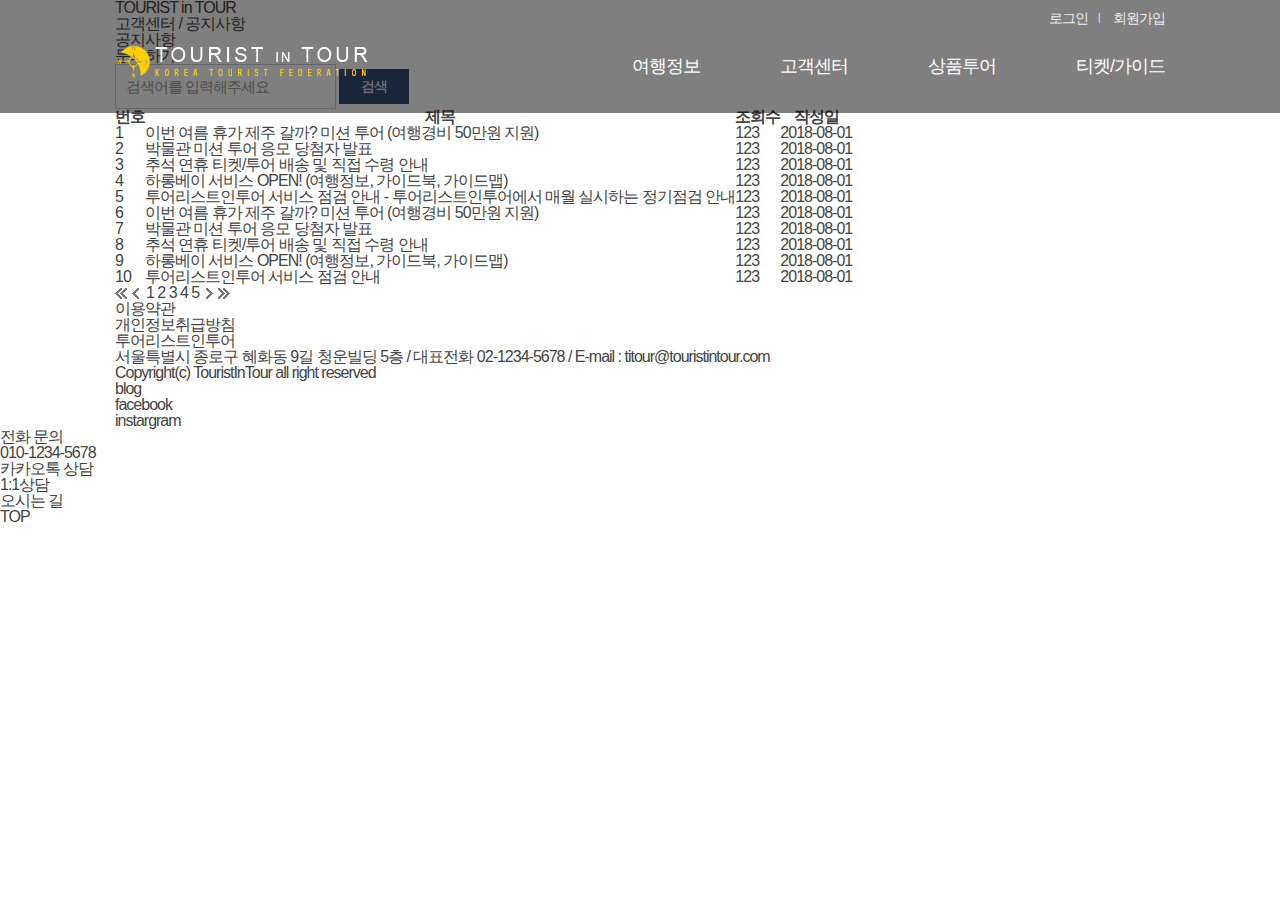
<file: notice_list.html>
<!DOCTYPE html>
<html lang="ko">
<head>
<title> 공지사항 | 고객센터 | 투어리스트인투어 </title>
<meta name="viewport" content="width=device-width, initial-scale=1, minimum-scale=1, maximum-scale=1">
<meta charset="utf-8" />
<meta http-equiv="X-UA-Compatible" content="IE=edge">
<link rel="stylesheet" href="css/common.css">
<script src="js/jquery-1.11.3.min.js"></script>
<script src="js/common.js"></script>  
<script src="js/jquery.smooth-scroll.min.js"></script> 
<!--[if lte IE 9]>
    <script src="js/html5shiv.js"></script>
	<script src="js/placeholders.min.js"></script>
<![endif]-->
</head>

<body>
<ul class="skipnavi">
    <li><a href="#container">본문내용</a></li>
</ul>
<!-- wrap -->
<div id="wrap">

	<header id="header">
		<div class="header_area box_inner clear">	
			<h1><a href="javascript:;">Tourist in tour</a></h1>
			<p class="openMOgnb"><a href="#"><b class="hdd">메뉴열기</b> <span></span><span></span><span></span></a></p>
			<!-- header_cont -->
			<div class="header_cont">
				<ul class="util clear">
					<li><a href="javascript:;">로그인</a></li>
					<li><a href="javascript:;">회원가입</a></li>
				</ul>		
				<nav>
				<ul class="gnb clear">
					<li><a href="javascript:;" class="openAll1">여행정보</a>

                        <div class="gnb_depth gnb_depth2_1">
                            <ul class="submenu_list">
                                <li><a href="javascript:;">국내</a></li>
                                <li><a href="javascript:;">해외</a></li>
                            </ul>
                        </div>
					</li>
					<li><a href="javascript:;" class="openAll2">고객센터</a>
				        <div class="gnb_depth gnb_depth2_2">
                            <ul class="submenu_list">
                                <li><a href="javascript:;">공지사항</a></li>
                                <li><a href="javascript:;">문의하기</a></li>
                            </ul>
                        </div>
					</li>
					<li><a href="javascript:;" class="openAll3">상품투어</a>
                        <div class="gnb_depth gnb_depth2_3">
                            <ul class="submenu_list">
                                <li><a href="javascript:;">프로그램 소개</a></li>
                                <li><a href="javascript:;">여행자료</a></li>
                            </ul>
                        </div>
					</li>
					<li><a href="javascript:;" class="openAll4">티켓/가이드</a>
                        <div class="gnb_depth gnb_depth2_4">
                            <ul class="submenu_list">
                                <li><a href="javascript:;">항공</a></li>
                                <li><a href="javascript:;">호텔</a></li>
                            </ul>
                        </div>
					</li>
				</ul>
                </nav>
				<p class="closePop"><a href="javascript:;">닫기</a></p>
			</div>
			<!-- //header_cont -->
		</div>
	</header>
	
	<div id="container">
		<!-- location_area -->
		<div class="location_area customer">
			<div class="box_inner">
				<h2 class="tit_page">TOURIST <span class="in">in</span> TOUR</h2>
				<p class="location">고객센터 <span class="path">/</span> 공지사항</p>
				<ul class="page_menu clear">
					<li><a href="#" class="on">공지사항</a></li>
					<li><a href="#">문의하기</a></li>
				</ul>
			</div>
		</div>	
		<!-- //location_area -->

		<!-- bodytext_area -->
		<div class="bodytext_area box_inner">
			<form action="#" class="minisrch_form">
				<fieldset>
					<legend>검색</legend>
					<input type="text" class="tbox" title="검색어를 입력해주세요" placeholder="검색어를 입력해주세요">
					<a href="javascript:;" class="btn_srch">검색</a>
				</fieldset>
			</form>
			<table class="bbsListTbl" summary="번호,제목,조회수,작성일 등을 제공하는 표">
				<caption class="hdd">공지사항  목록</caption>
				<thead>
					<tr>
						<th scope="col">번호</th>
						<th scope="col">제목</th>
						<th scope="col">조회수</th>
						<th scope="col">작성일</th>
					</tr>
				</thead>
				<tbody>
					<tr>
						<td>1</td>
						<td class="tit_notice"><a href="javascript:;">이번 여름 휴가 제주 갈까? 미션 투어 (여행경비 50만원 지원)</a> </td>
						<td>123</td>
						<td>2018-08-01</td>
					</tr>
					<tr>
						<td>2</td>
						<td class="tit_notice"><a href="javascript:;">박물관 미션 투어 응모 당첨자 발표</a> </td>
						<td>123</td>
						<td>2018-08-01</td>
					</tr>
					<tr>
						<td>3</td>
						<td class="tit_notice"><a href="javascript:;">추석 연휴 티켓/투어 배송 및 직접 수령 안내</a> </td>
						<td>123</td>
						<td>2018-08-01</td>
					</tr>
					<tr>
						<td>4</td>
						<td class="tit_notice"><a href="javascript:;">하롱베이 서비스 OPEN! (여행정보, 가이드북, 가이드맵)</a> </td>
						<td>123</td>
						<td>2018-08-01</td>
					</tr>
					<tr>
						<td>5</td>
						<td class="tit_notice"><a href="javascript:;">투어리스트인투어 서비스 점검 안내 - 투어리스트인투어에서 매월 실시하는 정기점검 안내</a> </td>
						<td>123</td>
						<td>2018-08-01</td>
					</tr>
					<tr>
						<td>6</td>
						<td class="tit_notice"><a href="javascript:;">이번 여름 휴가 제주 갈까? 미션 투어 (여행경비 50만원 지원)</a> </td>
						<td>123</td>
						<td>2018-08-01</td>
					</tr>
					<tr>
						<td>7</td>
						<td class="tit_notice"><a href="javascript:;">박물관 미션 투어 응모 당첨자 발표</a> </td>
						<td>123</td>
						<td>2018-08-01</td>
					</tr>
					<tr>
						<td>8</td>
						<td class="tit_notice"><a href="javascript:;">추석 연휴 티켓/투어 배송 및 직접 수령 안내</a> </td>
						<td>123</td>
						<td>2018-08-01</td>
					</tr>
					<tr>
						<td>9</td>
						<td class="tit_notice"><a href="javascript:;">하롱베이 서비스 OPEN! (여행정보, 가이드북, 가이드맵)</a> </td>
						<td>123</td>
						<td>2018-08-01</td>
					</tr>
					<tr>
						<td>10</td>
						<td class="tit_notice"><a href="javascript:;">투어리스트인투어 서비스 점검 안내</a> </td>
						<td>123</td>
						<td>2018-08-01</td>
					</tr>
				</tbody>
			</table>
			<!-- pagination -->
			<div class="pagination">
				<a href="javascript:;" class="firstpage  pbtn"><img src="img/btn_firstpage.png" alt="첫 페이지로 이동"></a>
				<a href="javascript:;" class="prevpage  pbtn"><img src="img/btn_prevpage.png" alt="이전 페이지로 이동"></a>
				<a href="javascript:;"><span class="pagenum currentpage">1</span></a>
				<a href="javascript:;"><span class="pagenum">2</span></a>
				<a href="javascript:;"><span class="pagenum">3</span></a>
				<a href="javascript:;"><span class="pagenum">4</span></a>
				<a href="javascript:;"><span class="pagenum">5</span></a>
				<a href="javascript:;" class="nextpage  pbtn"><img src="img/btn_nextpage.png" alt="다음 페이지로 이동"></a>
				<a href="javascript:;" class="lastpage  pbtn"><img src="img/btn_lastpage.png" alt="마지막 페이지로 이동"></a>
			</div>
			<!-- //pagination -->
			
		</div>
		<!-- //bodytext_area -->

	</div>
	<!-- //container -->

	<footer>
		<div class="foot_area box_inner">
			<ul class="foot_list clear">
				<li><a href="javascript:;">이용약관</a></li>
				<li><a href="javascript:;">개인정보취급방침</a></li>
			</ul>
			<h2>투어리스트인투어</h2>
            <p class="addr">서울특별시 종로구 혜화동 9길 청운빌딩 5층 <span class="gubun">/</span>        
				<span class="br_line">대표전화 <span class="space0">02-1234-5678</span> <span class="gubun">/</span>        
					<span class="br_line">E-mail : <span class="space0"> titour@touristintour.com</span></span>
				</span>
			</p>
			<p class="copy box_inner">Copyright(c) TouristInTour all right reserved</p>
			<ul class="snslink clear">
				<li><a href="javascript:;">blog</a></li>
				<li><a href="javascript:;">facebook</a></li>
				<li><a href="javascript:;">instargram</a></li>
			</ul>
		</div>
	</footer>

</div>
<!-- //wrap -->

<h2 class="hdd">빠른 링크 : 전화 문의,카카오톡,오시는 길,꼭대기로</h2>
<div class="quick_area">
	<ul class="quick_list">
		<li><a href="tel:010-7184-4403"><h3>전화 문의</h3><p>010-1234-5678</p></a></li>
		<li><a href="javascript:;"><h3>카카오톡 <em>상담</em></h3><p>1:1상담</p></a></li>
		<li><a href="javascript:;"><h3 class="to_contact">오시는 길</h3></a></li>
	</ul>
	<p class="to_top"><a href="#layout0" class="s_point">TOP</a></p>
</div>

</body>
</html>
</file>
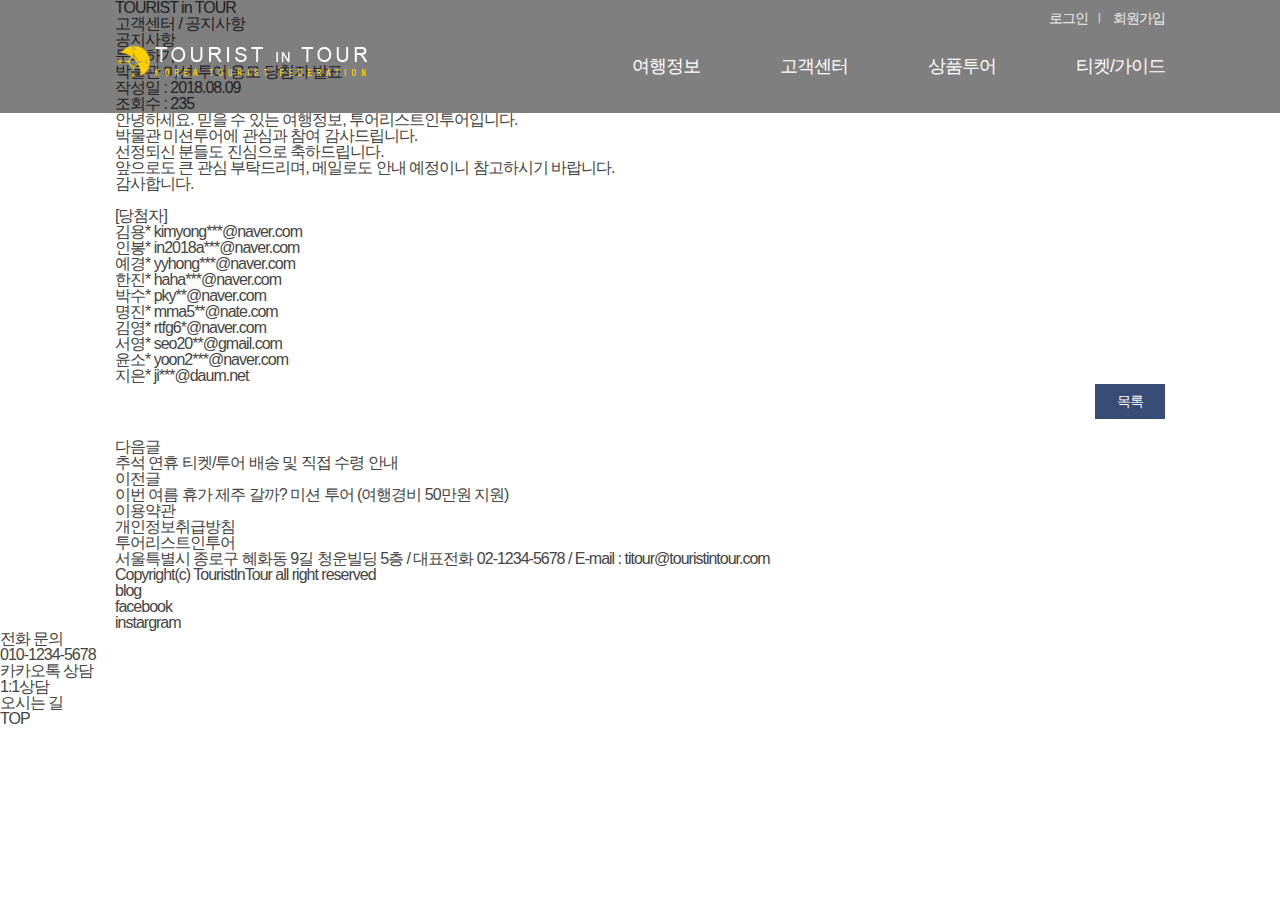
<file: notice_view.html>
<!DOCTYPE html>
<html lang="ko">
<head>
<title> 박물관 미션 투어 당첨자 발표 | 공지사항 | 고객센터 | 투어리스트인투어 </title>
<meta name="viewport" content="width=device-width, initial-scale=1, minimum-scale=1, maximum-scale=1">
<meta charset="utf-8" />
<meta http-equiv="X-UA-Compatible" content="IE=edge">
<link rel="stylesheet" href="css/common.css">
<script src="js/jquery-1.11.3.min.js"></script>
<script src="js/common.js"></script>  
<script src="js/jquery.smooth-scroll.min.js"></script> 
<!--[if lte IE 9]>
    <script src="js/html5shiv.js"></script>
	<script src="js/placeholders.min.js"></script>
<![endif]-->
</head>

<body>
<ul class="skipnavi">
    <li><a href="#container">본문내용</a></li>
</ul>
<!-- wrap -->
<div id="wrap">

	<header id="header">
		<div class="header_area box_inner clear">	
			<h1><a href="javascript:;">Tourist in tour</a></h1>
			<p class="openMOgnb"><a href="#"><b class="hdd">메뉴열기</b> <span></span><span></span><span></span></a></p>
			<!-- header_cont -->
			<div class="header_cont">
				<ul class="util clear">
					<li><a href="javascript:;">로그인</a></li>
					<li><a href="javascript:;">회원가입</a></li>
				</ul>	
				<nav>
				<ul class="gnb clear">
					<li><a href="javascript:;" class="openAll1">여행정보</a>

                        <div class="gnb_depth gnb_depth2_1">
                            <ul class="submenu_list">
                                <li><a href="javascript:;">국내</a></li>
                                <li><a href="javascript:;">해외</a></li>
                            </ul>
                        </div>
					</li>
					<li><a href="javascript:;" class="openAll2">고객센터</a>
				        <div class="gnb_depth gnb_depth2_2">
                            <ul class="submenu_list">
                                <li><a href="javascript:;">공지사항</a></li>
                                <li><a href="javascript:;">문의하기</a></li>
                            </ul>
                        </div>
					</li>
					<li><a href="javascript:;" class="openAll3">상품투어</a>
                        <div class="gnb_depth gnb_depth2_3">
                            <ul class="submenu_list">
                                <li><a href="javascript:;">프로그램 소개</a></li>
                                <li><a href="javascript:;">여행자료</a></li>
                            </ul>
                        </div>
					</li>
					<li><a href="javascript:;" class="openAll4">티켓/가이드</a>
                        <div class="gnb_depth gnb_depth2_4">
                            <ul class="submenu_list">
                                <li><a href="javascript:;">항공</a></li>
                                <li><a href="javascript:;">호텔</a></li>
                            </ul>
                        </div>
					</li>
				</ul>
                </nav>
				<p class="closePop"><a href="javascript:;">닫기</a></p>
			</div>
			<!-- //header_cont -->
		</div>
	</header>
	
	<div id="container">
		<!-- location_area -->
		<div class="location_area customer">
			<div class="box_inner">
				<h2 class="tit_page">TOURIST <span class="in">in</span> TOUR</h2>
				<p class="location">고객센터 <span class="path">/</span> 공지사항</p>
				<ul class="page_menu clear">
					<li><a href="#" class="on">공지사항</a></li>
					<li><a href="#">문의하기</a></li>
				</ul>
			</div>
		</div>	
		<!-- //location_area -->

		<!-- bodytext_area -->
		<div class="bodytext_area box_inner">			
			<ul class="bbsview_list">
				<li class="bbs_title">박물관 미션 투어 응모 당첨자 발표</li>
				<li class="bbs_hit">작성일 : <span>2018.08.09</span></li>
				<li class="bbs_date">조회수 : <span>235</span></li>
				<li class="bbs_content">
					<div class="editer_content">
					    안녕하세요. 믿을 수 있는 여행정보, 투어리스트인투어입니다.<br>
                        박물관 미션투어에 관심과 참여 감사드립니다. <br>
                        선정되신 분들도 진심으로 축하드립니다. <br>
                        앞으로도 큰 관심 부탁드리며, 메일로도 안내 예정이니 참고하시기 바랍니다. <br>
                        감사합니다. <br><br>
                        [당첨자]<br>
                        김용* kimyong***@naver.com <br>
                        인봉* in2018a***@naver.com<br>
                        예경* yyhong***@naver.com<br>
                        한진* haha***@naver.com<br>
                        박수* pky**@naver.com<br>
                        명진* mma5**@nate.com<br>
                        김영* rtfg6*@naver.com<br>
                        서영* seo20**@gmail.com<br>
                        윤소* yoon2***@naver.com<br>
                        지은* ji***@daum.net
                    </div>
				</li>
			</ul>
			<p class="btn_line txt_right">
				<a href="javascript:;" class="btn_bbs">목록</a>
			</p>
			<ul class="near_list mt20">
				<li><h4 class="prev">다음글</h4><a href="javascript:;">추석 연휴 티켓/투어 배송 및 직접 수령 안내</a></li>		
				<li><h4 class="next">이전글</h4><a href="javascript:;">이번 여름 휴가 제주 갈까? 미션 투어 (여행경비 50만원 지원)</a></li>
			</ul>
		</div>
		<!-- //bodytext_area -->

	</div>
	<!-- //container -->

	<footer>
		<div class="foot_area box_inner">
			<ul class="foot_list clear">
				<li><a href="javascript:;">이용약관</a></li>
				<li><a href="javascript:;">개인정보취급방침</a></li>
			</ul>
			<h2>투어리스트인투어</h2>
            <p class="addr">서울특별시 종로구 혜화동 9길 청운빌딩 5층 <span class="gubun">/</span>        
				<span class="br_line">대표전화 <span class="space0">02-1234-5678</span> <span class="gubun">/</span>        
					<span class="br_line">E-mail : <span class="space0"> titour@touristintour.com</span></span>
				</span>
			</p>
			<p class="copy box_inner">Copyright(c) TouristInTour all right reserved</p>
			<ul class="snslink clear">
				<li><a href="javascript:;">blog</a></li>
				<li><a href="javascript:;">facebook</a></li>
				<li><a href="javascript:;">instargram</a></li>
			</ul>
		</div>
	</footer>

</div>
<!-- //wrap -->

<h2 class="hdd">빠른 링크 : 전화 문의,카카오톡,오시는 길,꼭대기로</h2>
<div class="quick_area">
	<ul class="quick_list">
		<li><a href="tel:010-7184-4403"><h3>전화 문의</h3><p>010-1234-5678</p></a></li>
		<li><a href="javascript:;"><h3>카카오톡 <em>상담</em></h3><p>1:1상담</p></a></li>
		<li><a href="javascript:;"><h3 class="to_contact">오시는 길</h3></a></li>
	</ul>
	<p class="to_top"><a href="#layout0" class="s_point">TOP</a></p>
</div>

</body>
</html>
</file>
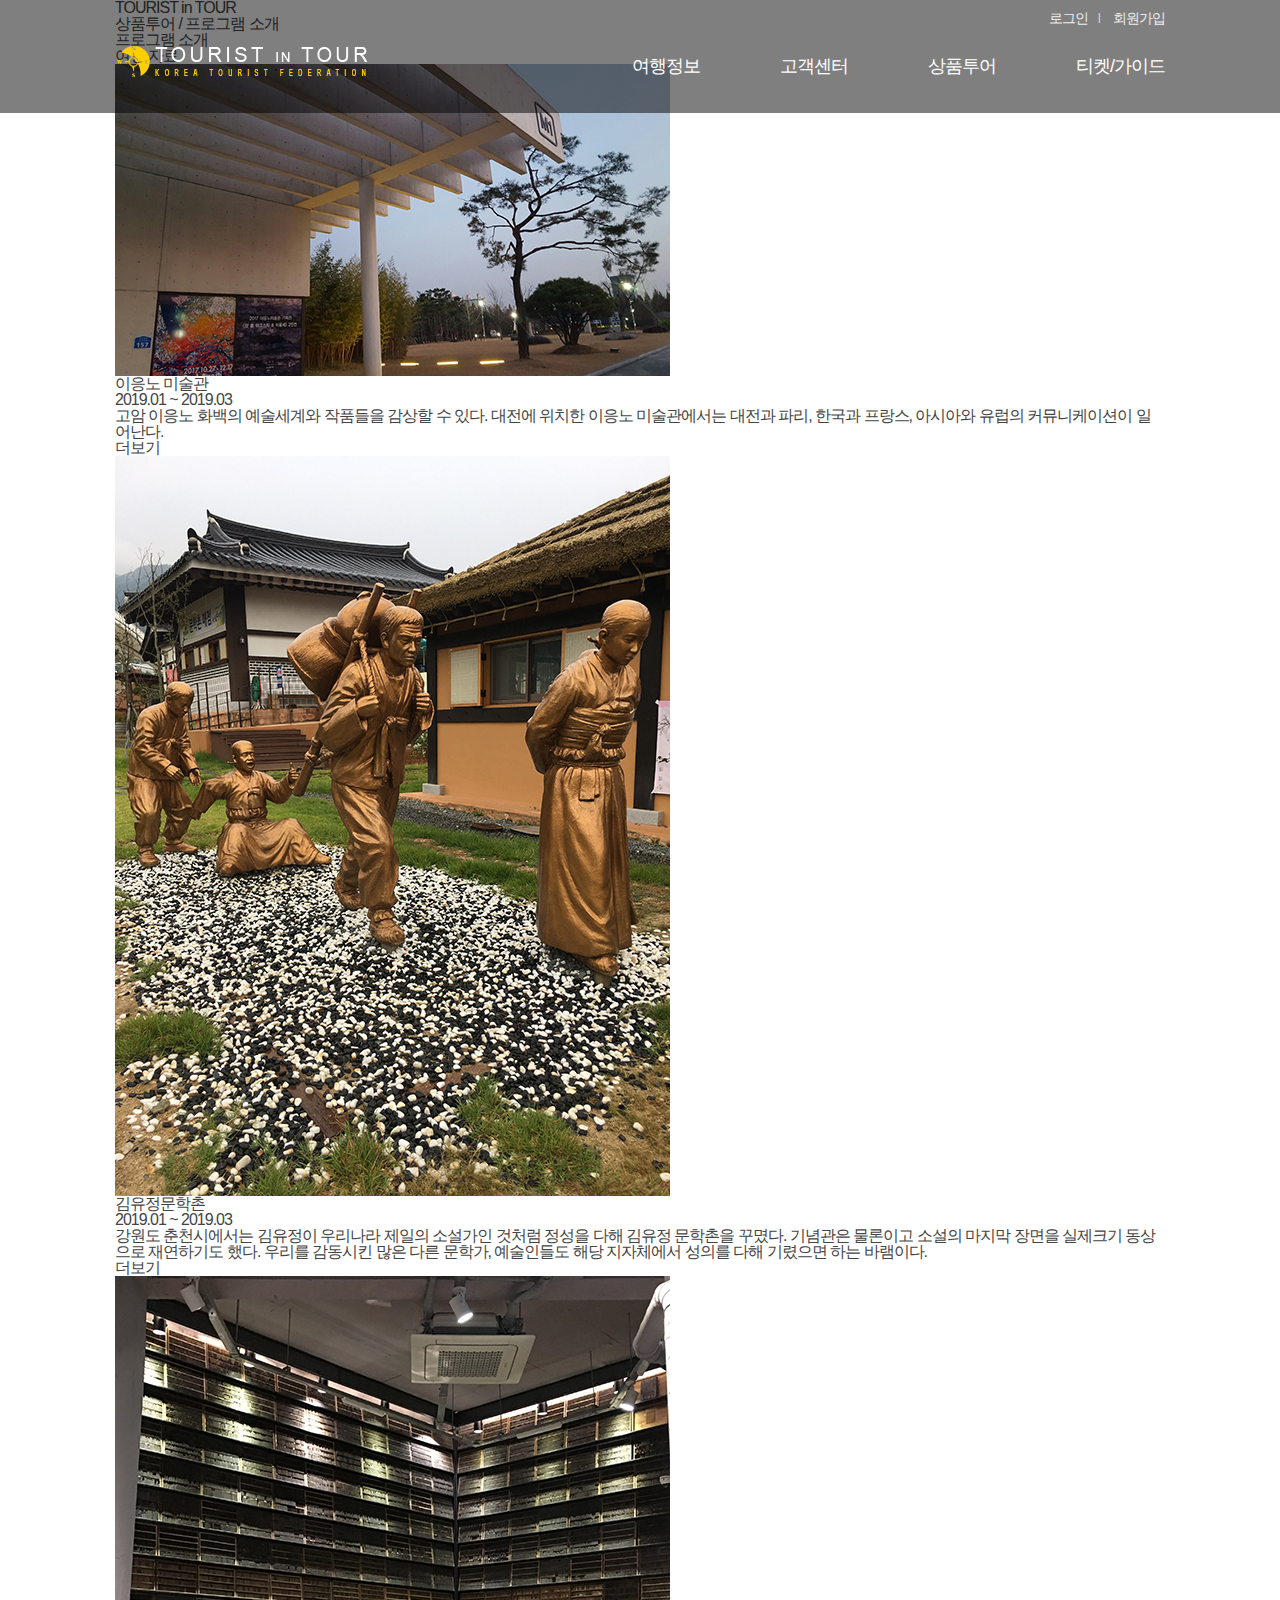
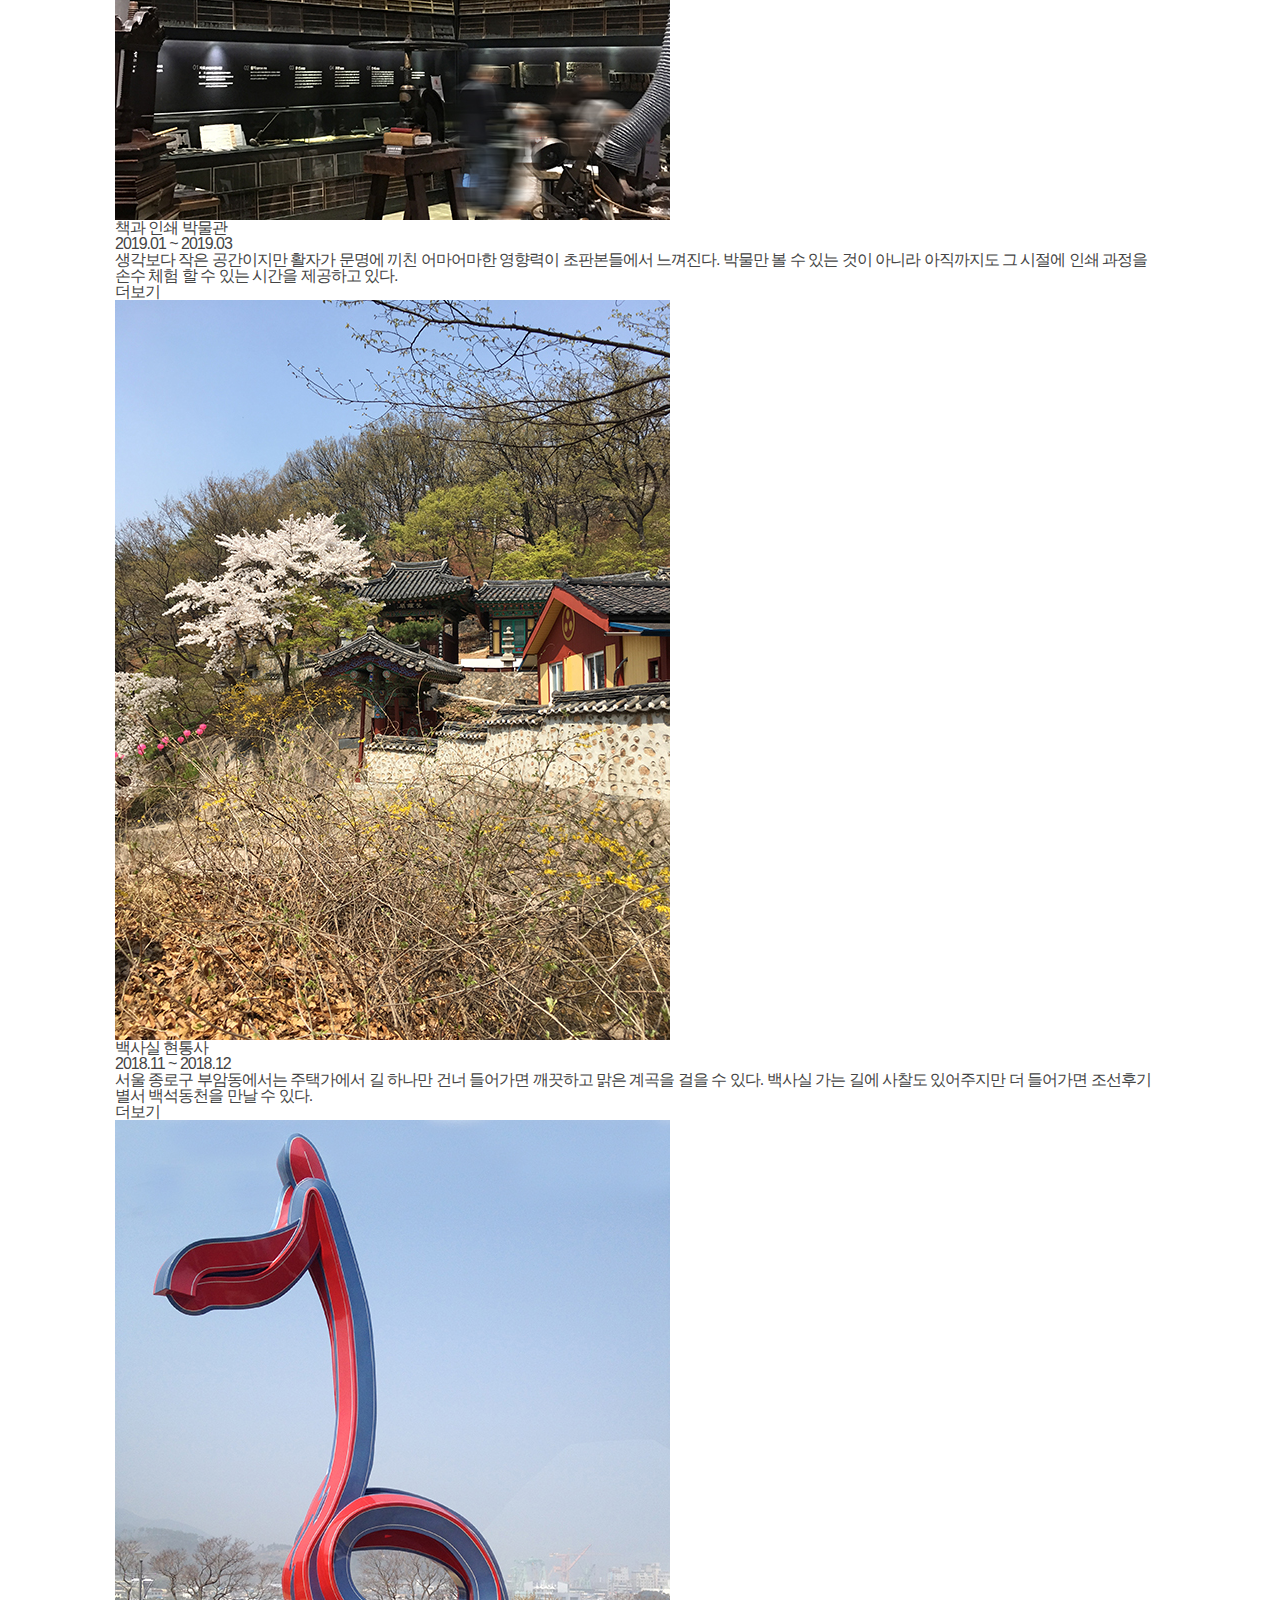
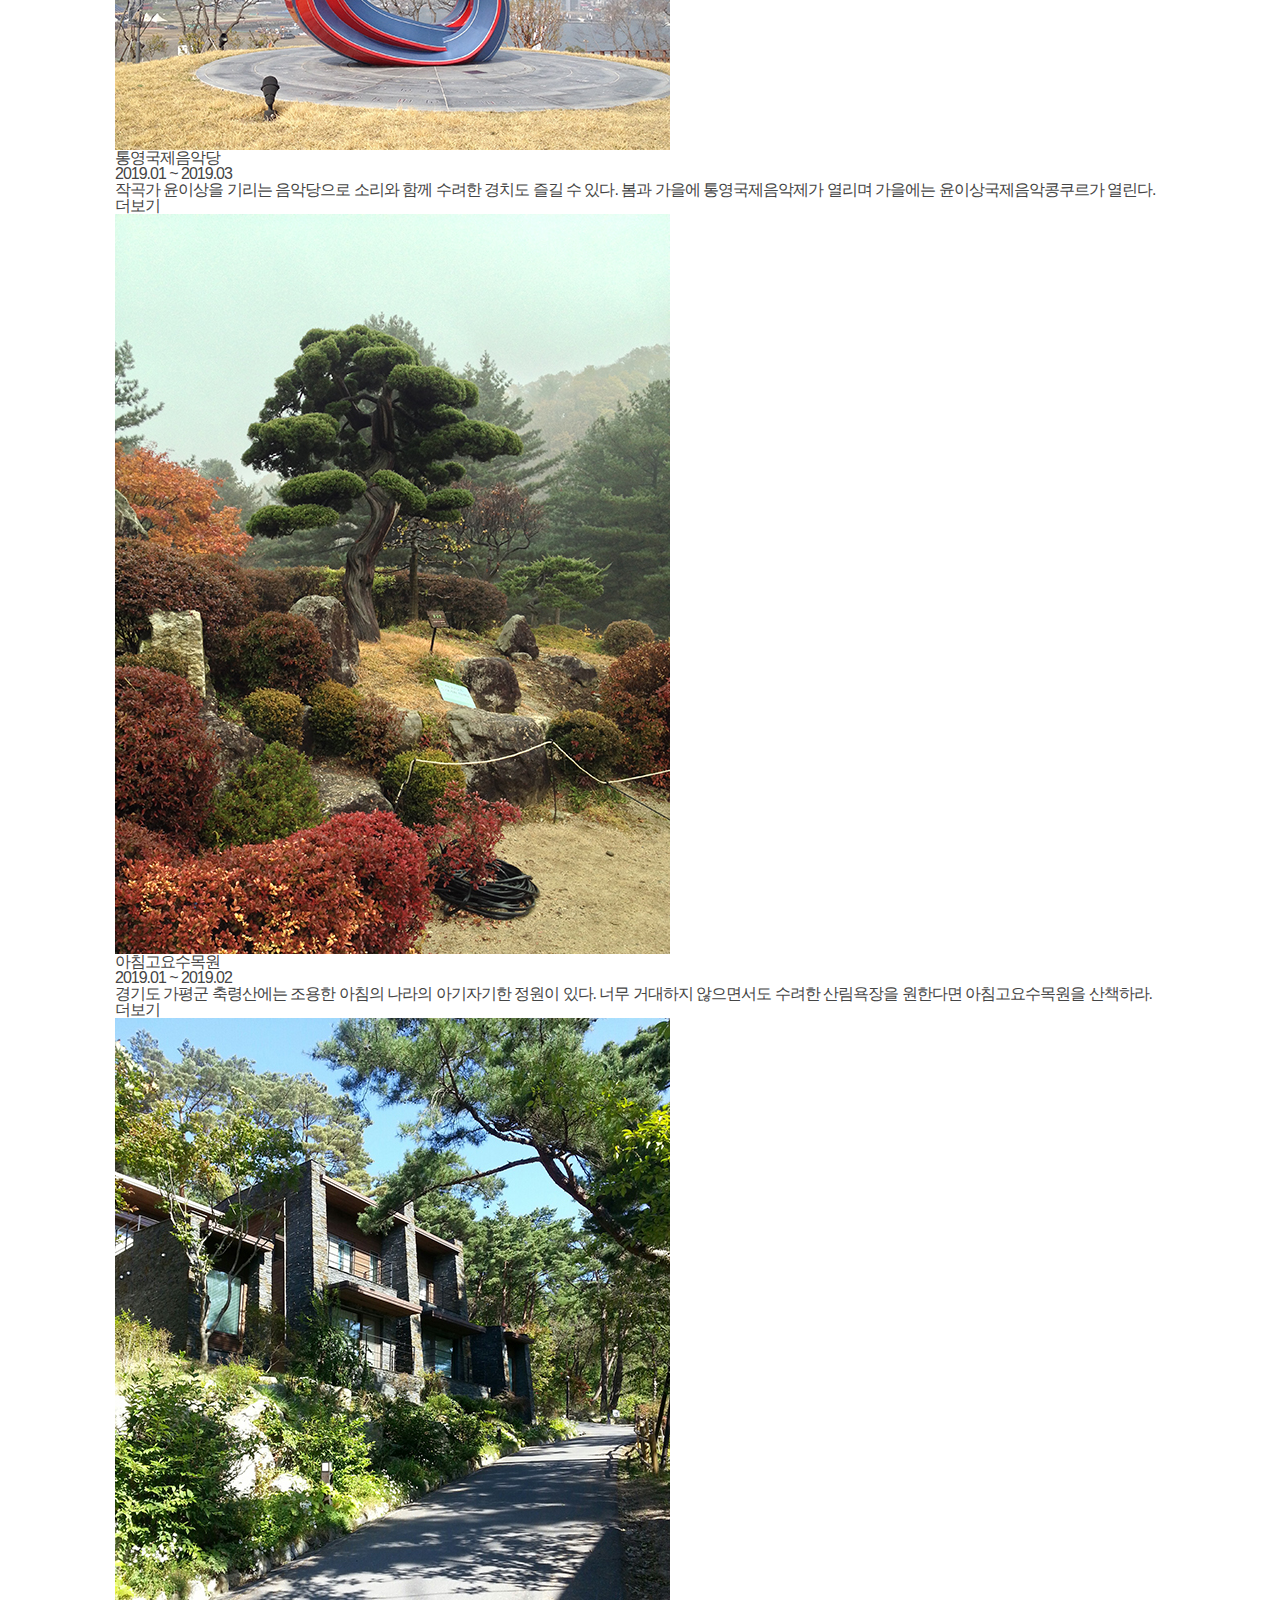
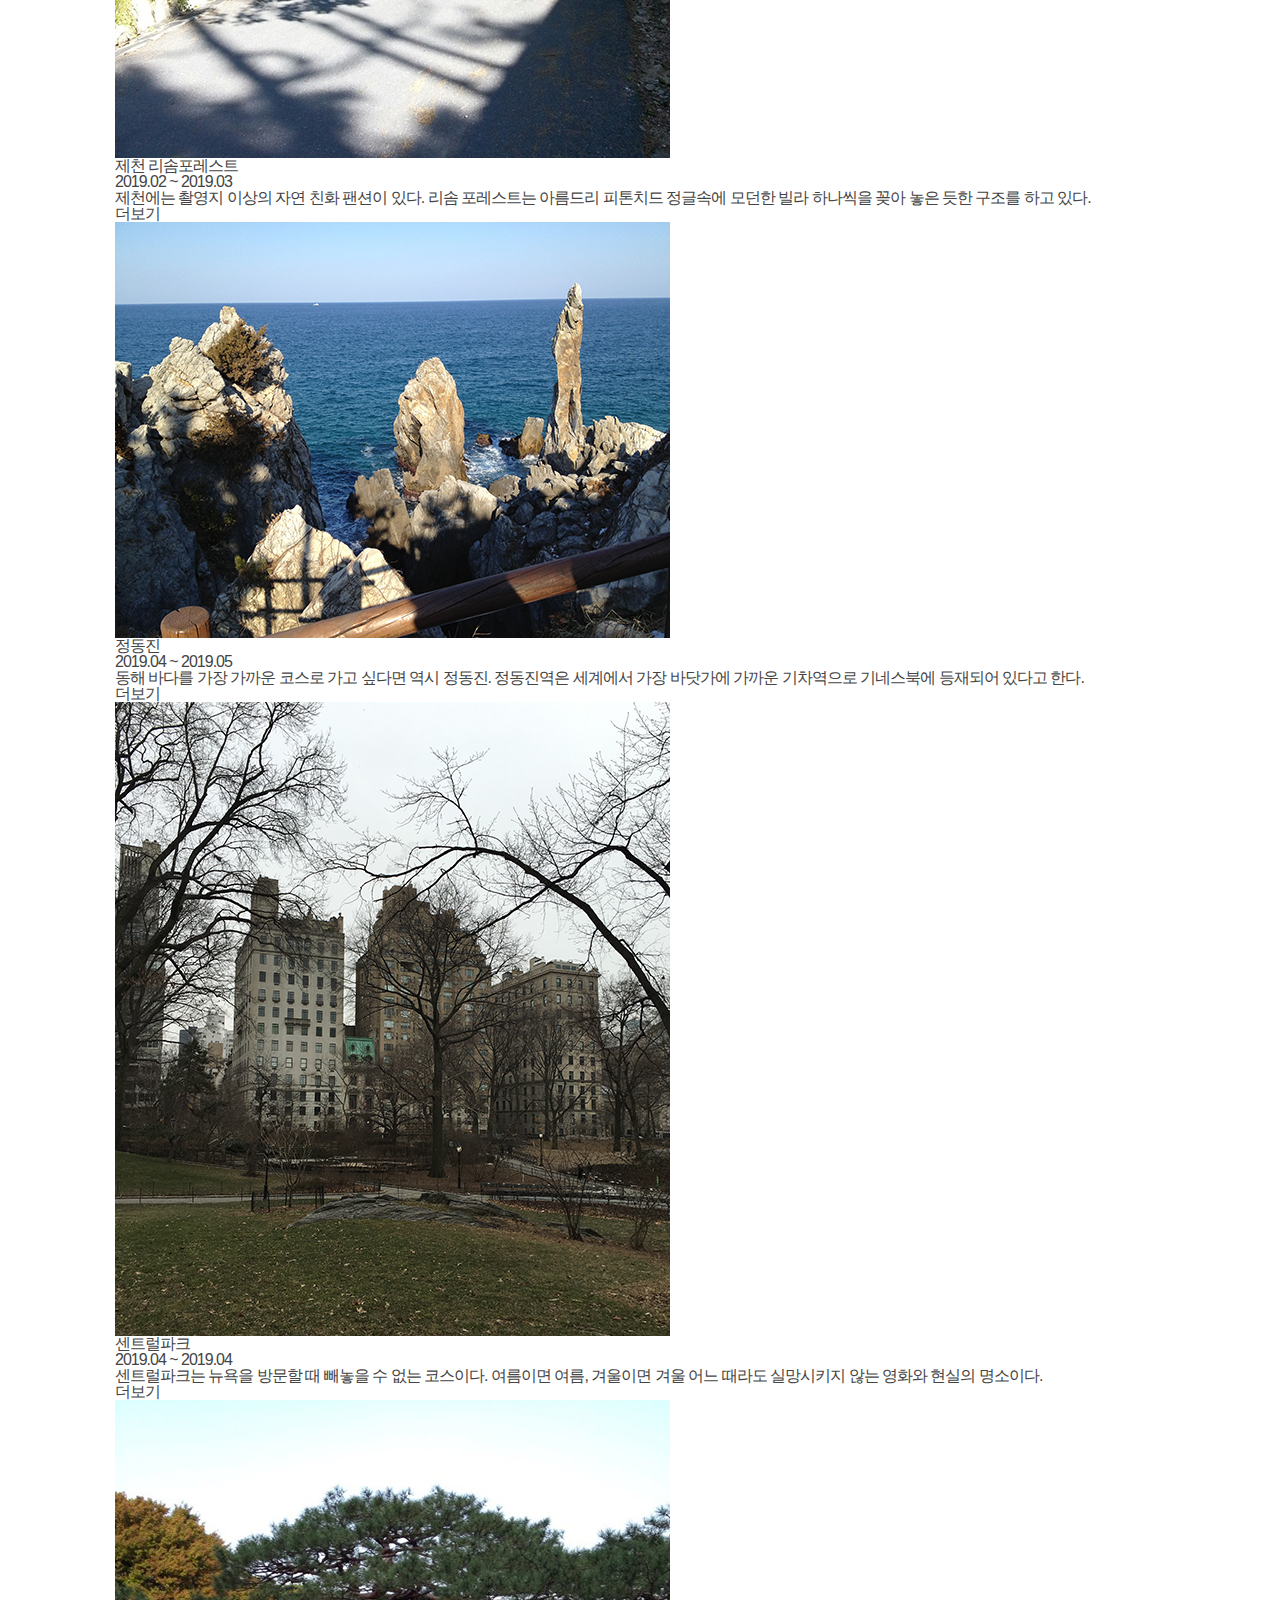
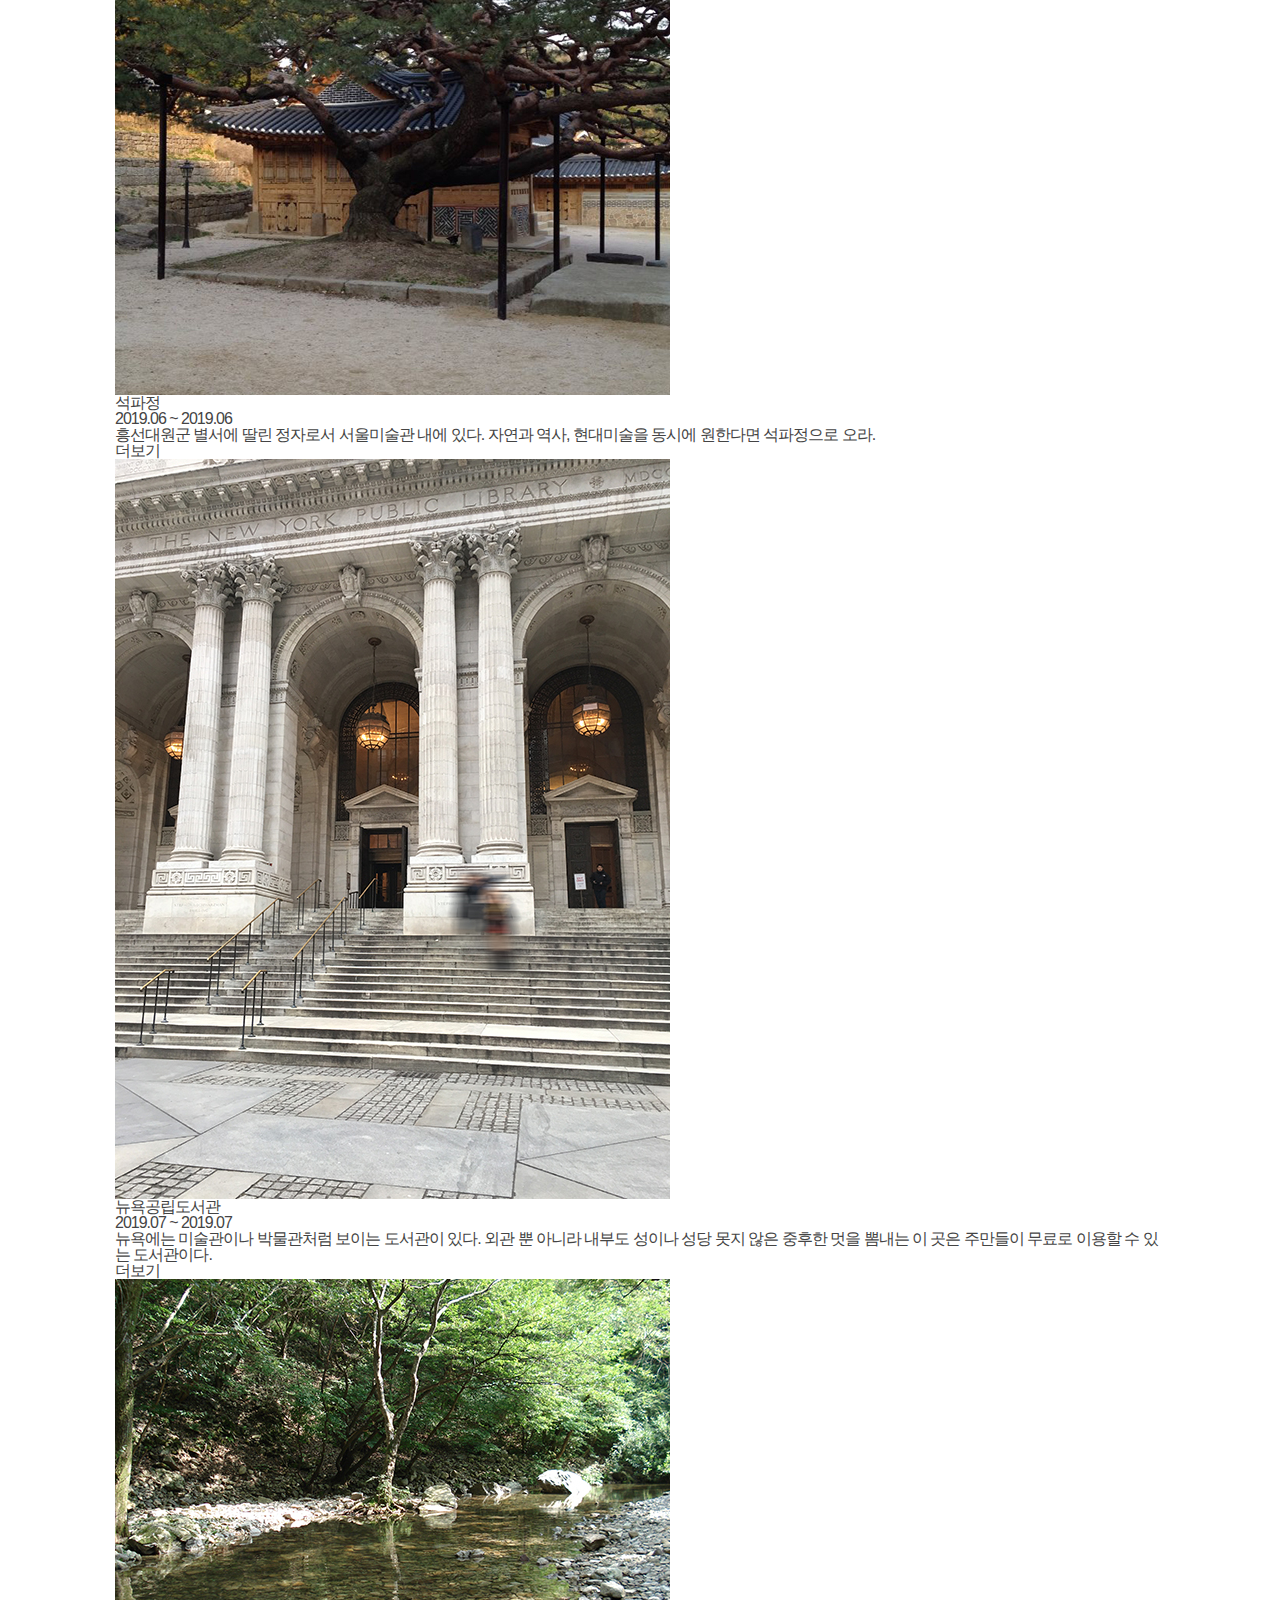
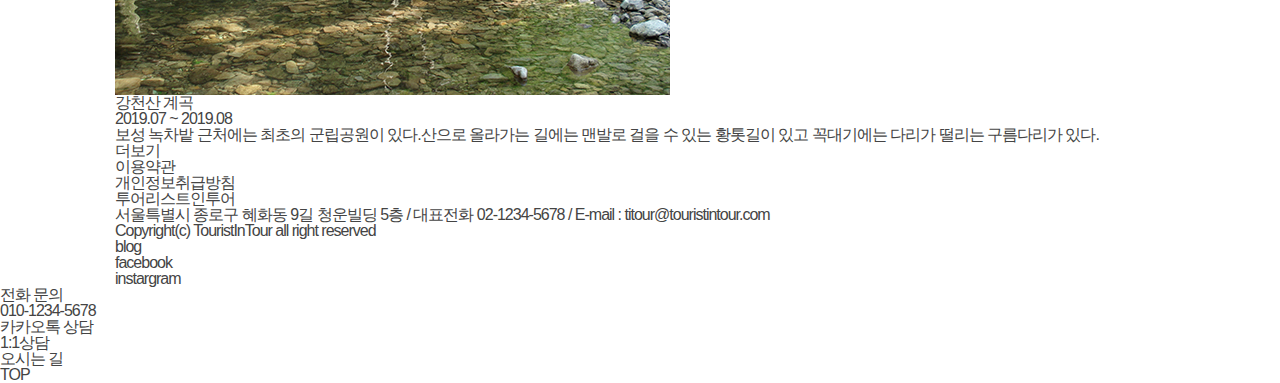
<file: program.html>
<!DOCTYPE html>
<html lang="ko">
<head>
<title> 프로그램 소개 | 상품투어 | 투어리스트인투어 </title>
<meta name="viewport" content="width=device-width, initial-scale=1, minimum-scale=1, maximum-scale=1">
<meta charset="utf-8" />
<meta http-equiv="X-UA-Compatible" content="IE=edge">
<link rel="stylesheet" href="css/common.css">
<script src="js/jquery-1.11.3.min.js"></script>
<script src="js/common.js"></script>  
<script src="js/jquery.smooth-scroll.min.js"></script> 
<!--[if lte IE 9]>
    <script src="js/html5shiv.js"></script>
	<script src="js/placeholders.min.js"></script>
<![endif]-->
</head>

<body>
<ul class="skipnavi">
    <li><a href="#container">본문내용</a></li>
</ul>
<!-- wrap -->
<div id="wrap">

	<header id="header">
		<div class="header_area box_inner clear">	
			<h1><a href="javascript:;">Tourist in tour</a></h1>
			<p class="openMOgnb"><a href="#"><b class="hdd">메뉴열기</b> <span></span><span></span><span></span></a></p>
			<!-- header_cont -->
			<div class="header_cont">
				<ul class="util clear">
					<li><a href="javascript:;">로그인</a></li>
					<li><a href="javascript:;">회원가입</a></li>
				</ul>
				<nav>
				<ul class="gnb clear">
					<li><a href="javascript:;" class="openAll1">여행정보</a>

                        <div class="gnb_depth gnb_depth2_1">
                            <ul class="submenu_list">
                                <li><a href="javascript:;">국내</a></li>
                                <li><a href="javascript:;">해외</a></li>
                            </ul>
                        </div>
					</li>
					<li><a href="javascript:;" class="openAll2">고객센터</a>
				        <div class="gnb_depth gnb_depth2_2">
                            <ul class="submenu_list">
                                <li><a href="javascript:;">공지사항</a></li>
                                <li><a href="javascript:;">문의하기</a></li>
                            </ul>
                        </div>
					</li>
					<li><a href="javascript:;" class="openAll3">상품투어</a>
                        <div class="gnb_depth gnb_depth2_3">
                            <ul class="submenu_list">
                                <li><a href="javascript:;">프로그램 소개</a></li>
                                <li><a href="javascript:;">여행자료</a></li>
                            </ul>
                        </div>
					</li>
					<li><a href="javascript:;" class="openAll4">티켓/가이드</a>
                        <div class="gnb_depth gnb_depth2_4">
                            <ul class="submenu_list">
                                <li><a href="javascript:;">항공</a></li>
                                <li><a href="javascript:;">호텔</a></li>
                            </ul>
                        </div>
					</li>
				</ul>
                </nav>
				<p class="closePop"><a href="javascript:;">닫기</a></p>
			</div>
			<!-- //header_cont -->
		</div>
	</header>
	
	<div id="container">
		<!-- location_area -->
		<div class="location_area package">
			<div class="box_inner">
				<h2 class="tit_page">TOURIST <span class="in">in</span> TOUR</h2>
				<p class="location">상품투어 <span class="path">/</span> 프로그램 소개</p>
				<ul class="page_menu clear">
					<li><a href="javascript:;" class="on">프로그램 소개</a></li>
					<li><a href="javascript:;">여행 자료</a></li>
				</ul>
			</div>
		</div>	
		<!-- //location_area -->

		<!-- bodytext_area -->
		<div class="bodytext_area place_area box_inner">
			<ul class="program_list clear">
				<li>
					<img class="img_place" src="img/img_place_01.jpg" alt="이응노 미술관" />
					<h3>이응노 미술관</h3>
					<p class="subttl">2019.01 ~ 2019.03</p>
					<div class="program_content">
						<p>고암 이응노 화백의 예술세계와 작품들을 감상할 수 있다. <span class="subtxt">대전에 위치한 이응노 미술관에서는 대전과 파리, 한국과 프랑스, 아시아와 유럽의 커뮤니케이션이 일어난다.</span></p>
					</div>
					<p class="btn_more"><a href="javascript:;">더보기</a></p>
				</li>
				<li>
					<img class="img_place" src="img/img_place_02.jpg" alt="김유정문학촌" />
					<h3>김유정문학촌</h3>
					<p class="subttl">2019.01 ~ 2019.03</p>
					<div class="program_content">
						<p>강원도 춘천시에서는 김유정이 우리나라 제일의 소설가인 것처럼 정성을 다해 김유정 문학촌을 꾸몄다. <span class="subtxt">기념관은 물론이고 소설의 마지막 장면을 실제크기 동상으로 재연하기도 했다. 우리를 감동시킨 많은 다른 문학가, 예술인들도 해당 지자체에서 성의를 다해 기렸으면 하는 바램이다.</span></p>
					</div>
					<p class="btn_more"><a href="javascript:;">더보기</a></p>
				</li>
				<li>
					<img class="img_place" src="img/img_place_03.jpg" alt="책과 인쇄 박물관" />
					<h3>책과 인쇄 박물관</h3>
					<p class="subttl">2019.01 ~ 2019.03</p>
					<div class="program_content">
						<p>생각보다 작은 공간이지만 활자가 문명에 끼친 어마어마한 영향력이 초판본들에서 느껴진다. <span class="subtxt">박물만 볼 수 있는 것이 아니라 아직까지도 그 시절에 인쇄 과정을 손수 체험 할 수 있는 시간을 제공하고 있다.</span></p>
					</div>
					<p class="btn_more"><a href="javascript:;">더보기</a></p>
				</li>
				<li>
					<img class="img_place" src="img/img_place_04.jpg" alt="백사실 현통사" />
					<h3>백사실 현통사</h3>
					<p class="subttl">2018.11 ~ 2018.12</p>
					<div class="program_content">
						<p>서울 종로구 부암동에서는 주택가에서 길 하나만 건너 들어가면 깨끗하고 맑은 계곡을 걸을 수 있다. <span class="subtxt">백사실 가는 길에 사찰도 있어주지만 더 들어가면 조선후기 별서 백석동천을 만날 수 있다.</span></p>
					</div>
					<p class="btn_more"><a href="javascript:;">더보기</a></p>
				</li>
				<li>
					<img class="img_place" src="img/img_place_05.jpg" alt="통영국제음악당" />
					<h3>통영국제음악당</h3>
					<p class="subttl">2019.01 ~ 2019.03</p>
					<div class="program_content">
						<p>작곡가 윤이상을 기리는 음악당으로 소리와 함께 수려한 경치도 즐길 수 있다. <span class="subtxt">봄과 가을에 통영국제음악제가 열리며 가을에는 윤이상국제음악콩쿠르가 열린다.</span></p>
					</div>
					<p class="btn_more"><a href="javascript:;">더보기</a></p>
				</li>
				<li>
					<img class="img_place" src="img/img_place_06.jpg" alt="아침고요수목원" />
					<h3>아침고요수목원</h3>
					<p class="subttl">2019.01 ~ 2019.02</p>
					<div class="program_content">
						<p>경기도 가평군 축령산에는 조용한 아침의 나라의 아기자기한 정원이 있다. <span class="subtxt">너무 거대하지 않으면서도 수려한 산림욕장을 원한다면 아침고요수목원을 산책하라.</span></p>
					</div>
					<p class="btn_more"><a href="javascript:;">더보기</a></p>
				</li>
				<li>
					<img class="img_place" src="img/img_place_07.jpg" alt="제천 리솜포레스트" />
					<h3>제천 리솜포레스트</h3>
					<p class="subttl">2019.02 ~ 2019.03</p>
					<div class="program_content">
						<p>제천에는 촬영지 이상의 자연 친화 팬션이 있다. <span class="subtxt">리솜 포레스트는 아름드리 피톤치드 정글속에 모던한 빌라 하나씩을 꽂아 놓은 듯한 구조를 하고 있다.</span></p>
					</div>
					<p class="btn_more"><a href="javascript:;">더보기</a></p>
				<li>
					<img class="img_place" src="img/img_place_08.jpg" alt="정동진" />
					<h3>정동진</h3>
					<p class="subttl">2019.04 ~ 2019.05</p>
					<div class="program_content">
						<p>동해 바다를 가장 가까운 코스로 가고 싶다면 역시 정동진. <span class="subtxt">정동진역은 세계에서 가장 바닷가에 가까운 기차역으로 기네스북에 등재되어 있다고 한다.</span></p>
					</div>
					<p class="btn_more"><a href="javascript:;">더보기</a></p>
				</li>
				<li>
					<img class="img_place" src="img/img_place_09.jpg" alt="센트럴파크" />
					<h3>센트럴파크</h3>
					<p class="subttl">2019.04 ~ 2019.04</p>
					<div class="program_content">
						<p>센트럴파크는 뉴욕을 방문할 때 빼놓을 수 없는 코스이다. <span class="subtxt">여름이면 여름, 겨울이면 겨울 어느 때라도 실망시키지 않는 영화와 현실의 명소이다.</span> </p>
					</div>
					<p class="btn_more"><a href="javascript:;">더보기</a></p>
				</li>
				<li>
					<img class="img_place" src="img/img_place_10.jpg" alt="석파정" />
					<h3>석파정</h3>
					<p class="subttl">2019.06 ~ 2019.06</p>
					<div class="program_content">
						<p>흥선대원군 별서에 딸린 정자로서 서울미술관 내에 있다. <span class="subtxt">자연과 역사, 현대미술을 동시에 원한다면 석파정으로 오라.</span></p>
					</div>
					<p class="btn_more"><a href="javascript:;">더보기</a></p>
				</li>
				<li>
					<img class="img_place" src="img/img_place_11.jpg" alt="뉴욕공립도서관" />
					<h3>뉴욕공립도서관</h3>
					<p class="subttl">2019.07 ~ 2019.07</p>
					<div class="program_content">
						<p>뉴욕에는 미술관이나 박물관처럼 보이는 도서관이 있다. <span class="subtxt">외관 뿐 아니라 내부도 성이나 성당 못지 않은 중후한 멋을 뽐내는 이 곳은 주만들이 무료로 이용할 수 있는 도서관이다. </span> </p>
					</div>
					<p class="btn_more"><a href="javascript:;">더보기</a></p>
				</li>
				<li>
					<img class="img_place" src="img/img_place_12.jpg" alt="강천산 계곡" />
					<h3>강천산 계곡</h3>
					<p class="subttl">2019.07 ~ 2019.08</p>
					<div class="program_content">
						<p>보성 녹차밭 근처에는 최초의 군립공원이 있다.<span class="subtxt">산으로 올라가는 길에는 맨발로 걸을 수 있는 황톳길이 있고 꼭대기에는 다리가 떨리는 구름다리가 있다.</span> </p>
					</div>
					<p class="btn_more"><a href="javascript:;">더보기</a></p>
				</li>
			</ul>
		</div>
		<!-- //bodytext_area -->

	</div>
	<!-- //container -->

	<footer>
		<div class="foot_area box_inner">
			<ul class="foot_list clear">
				<li><a href="javascript:;">이용약관</a></li>
				<li><a href="javascript:;">개인정보취급방침</a></li>
			</ul>
			<h2>투어리스트인투어</h2>
            <p class="addr">서울특별시 종로구 혜화동 9길 청운빌딩 5층 <span class="gubun">/</span>        
				<span class="br_line">대표전화 <span class="space0">02-1234-5678</span> <span class="gubun">/</span>        
					<span class="br_line">E-mail : <span class="space0"> titour@touristintour.com</span></span>
				</span>
			</p>
			<p class="copy box_inner">Copyright(c) TouristInTour all right reserved</p>
			<ul class="snslink clear">
				<li><a href="javascript:;">blog</a></li>
				<li><a href="javascript:;">facebook</a></li>
				<li><a href="javascript:;">instargram</a></li>
			</ul>
		</div>
	</footer>

</div>
<!-- //wrap -->

<h2 class="hdd">빠른 링크 : 전화 문의,카카오톡,오시는 길,꼭대기로</h2>
<div class="quick_area">
	<ul class="quick_list">
		<li><a href="tel:010-7184-4403"><h3>전화 문의</h3><p>010-1234-5678</p></a></li>
		<li><a href="javascript:;"><h3>카카오톡 <em>상담</em></h3><p>1:1상담</p></a></li>
		<li><a href="javascript:;"><h3 class="to_contact">오시는 길</h3></a></li>
	</ul>
	<p class="to_top"><a href="#layout0" class="s_point">TOP</a></p>
</div>

</body>
</html>
</file>
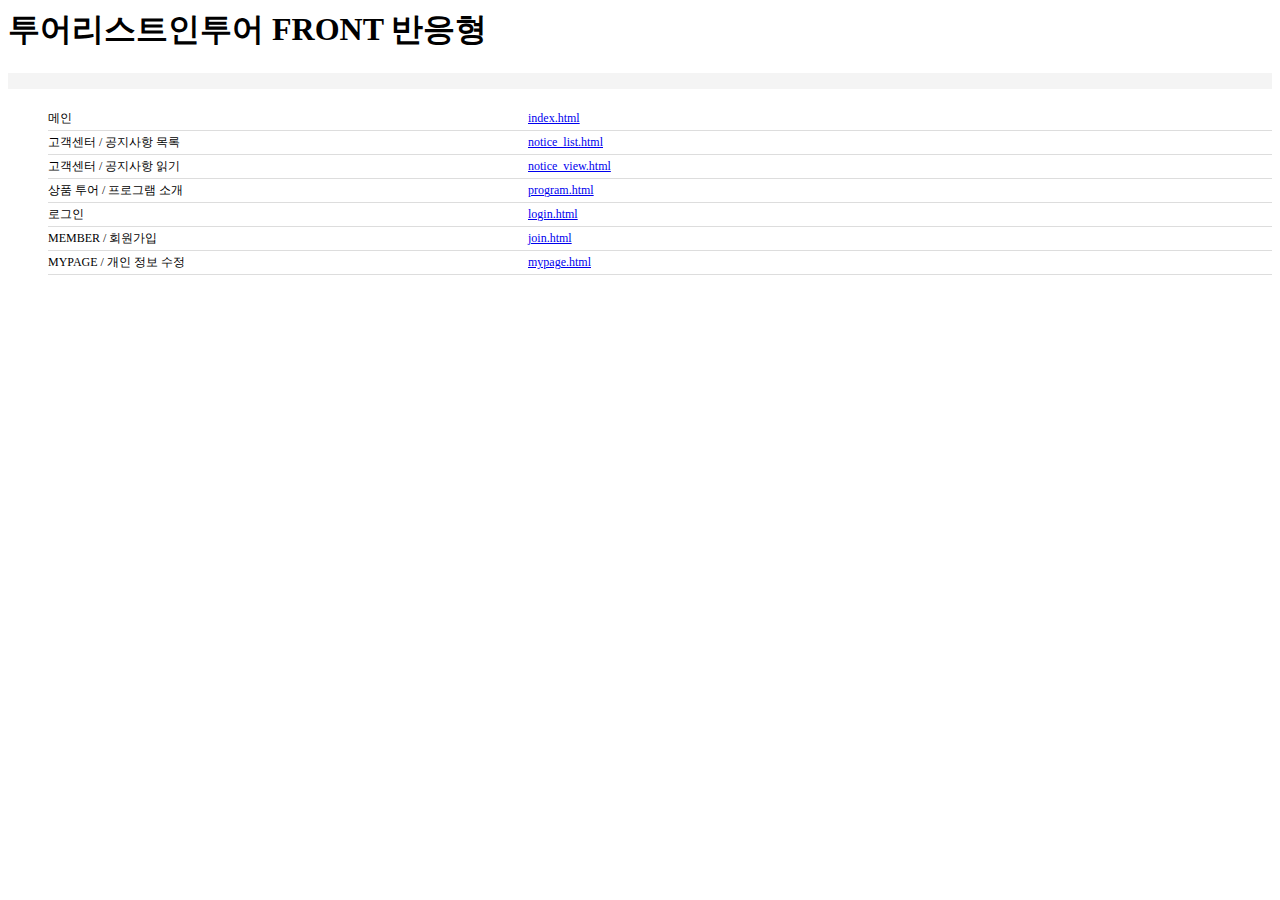
<file: sitemap.html>
<html lang="ko"><head>
<meta charset="utf-8">
<meta http-equiv="X-UA-Compatible" content="IE=edge">
<meta name="viewport" content="user-scalable=no, initial-scale=1.0, maximum-scale=1.0, minimum-scale=1.0, width=device-width, target-densitydpi=medium-dpi" />
<title>투어리스트인투어 사이트맵</title>
<style type="text/css">
* {font-family:"Malgun Gothic", "맑은고딕";}
p {padding:8px 40px; font-size:18px; font-weight:bold; background-color:#f4f4f4;}
ul {margin-bottom:50px;}
li {list-style:none; padding:3px 0; border-bottom:1px solid #ddd; font-size:12px;}
.tit {display:inline-block; width:300px;}
.bigo {display:inline-block; width:180px;}
@media all and (max-width:737px) {
	h1 {font-size:20px;}
	.tit {width:auto; font-size:15px;}
	.bigo {display:inline-block; width:auto; padding-left:20px; font-size:20px; color:#666;}
	a {display:block; font-size:20px;}
}
</style>
</head>

<body>
<h1>투어리스트인투어 FRONT 반응형</h1>
<p></p>
<ul>
	<li><span class="tit">메인</span><span class="bigo"></span><a href="index.html" target="_blank">index.html</a></li>
	<li><span class="tit">고객센터 / 공지사항 목록</span><span class="bigo"></span><a href="notice_list.html" target="_blank">notice_list.html</a></li>
	<li><span class="tit">고객센터 / 공지사항 읽기</span><span class="bigo"></span><a href="notice_view.html" target="_blank">notice_view.html</a></li>
	<li><span class="tit">상품 투어 / 프로그램 소개</span><span class="bigo"></span><a href="program.html" target="_blank">program.html</a></li>
	<li><span class="tit">로그인</span><span class="bigo"></span><a href="login.html" target="_blank">login.html</a></li>
	<li><span class="tit">MEMBER / 회원가입</span><span class="bigo"></span><a href="join.html" target="_blank">join.html</a></li>
	<li><span class="tit">MYPAGE / 개인 정보 수정</span><span class="bigo"></span><a href="mypage.html" target="_blank">mypage.html</a></li>
</ul>
</body>
</html>
</file>
<file: css/common.css>
@charset "utf-8";
@import url('layout_base.css');

/* reset element */
html, body, div, span, applet, object, iframe,
h1, h2, h3, h4, h5, h6, p, blockquote, pre,
a, abbr, acronym, address, big, cite, code,
del, dfn, em, img, ins, kbd, q, s, samp,
small, strike, strong, sub, sup, tt, var,
b, u, i, center,
dl, dt, dd, ol, ul, li,
fieldset, form, label, legend,button,
table, caption, tbody, tfoot, thead, tr, th, td,
article, aside, canvas, details, embed, 
figure, figcaption, footer, header, hgroup, 
menu, nav, output, ruby, section, summary,
time, mark, audio, video {
	margin:0; padding:0;
}
 h1, h2, h3, h4, h5, h6 {font-weight:normal; font-size:inherit;}

 /* HTML5 display-role reset for older browsers */
article, aside, details, figcaption, figure, footer, header, hgroup, 
menu, nav, section {display:block;}
body {line-height:1;}
blockquote, q {quotes:none;}
blockquote:before, blockquote:after,q:before, q:after {content:''; content:none;}

/* align, border, input */
img, fieldset, a {border:none;}
img {vertical-align:middle;}
table, thead, tbody, tfoot {border-collapse:collapse; border-spacing:0; border:0 none;}
ul, ol, li {list-style:none;}
address, em {font-style:normal;}
input, select, textarea, button, form img, label {vertical-align:middle;}

/* 건너뛰기 링크(접근성) */
.skipnavi {position:absolute; left:0; top:-50px; text-indent:-9999px; font-size:0; width:100%; z-index:999; }
.skipnavi li a:focus, 
.skipnavi li a:active {position:absolute; left:0; top:50px; display:block; width:100%; padding:5px 0; text-align:center; text-indent:0px; font-size:12px; font-weight:bold; background:#f2f2f2;}

/* anchor */
a {text-decoration:none;}
a:link {color:#444;}
a:visited {color:#444;}
a:hover {color:#444;}
a:focus {color:#444;}

/* checkbox & radio button Design */
input[type=checkbox].css-checkbox {
	overflow: hidden; position:absolute; left:-1000px; width:1px; height:1px;
}
input[type=checkbox].css-checkbox + label {
	display:inline-block; height:20px; padding-left:30px !important; line-height:20px !important; background:url(../img/bg_checkbox.png) no-repeat 0 0; background-size:20px; cursor:pointer; vertical-align:middle; font-size:15px;
	-webkit-touch-callout: none;
	-webkit-user-select: none;
	-khtml-user-select: none;
	-moz-user-select: none;
	-ms-user-select: none;
}
input[type=checkbox].css-checkbox:checked + label {
	background-position:0 -20px;
}
/* radio button design */
input[type=radio].css-radio {
	overflow:hidden; position:absolute; left:-1000px; width:1px; height:1px;
}
input[type=radio].css-radio + label {
	display:inline-block; padding-left:20px !important; margin-right:20px; background:url(../img/bg_radio.png) no-repeat 0 0; cursor:pointer; vertical-align:middle; font-size:15px;
	/*-webkit-touch-callout:none;
	-webkit-user-select:none;
	-khtml-user-select:none;
	-moz-user-select:none;
	-ms-user-select:none;*/
}
input[type=radio].css-radio:checked + label {
	background-position:0 -50px;
}
input::-ms-input-placeholder {color:#999;}
input::-webkit-input-placeholder {color:#999;}
input::-moz-placeholder {color:#999;}
textarea::-ms-input-placeholder {color:#999;}
textarea::-webkit-input-placeholder {color:#999;}
textarea::-moz-placeholder {color:#999;}

/* input_style */
input[type=text] {-webkit-appearance:none; box-sizing:border-box; display:inline-block; height:45px; padding:0 10px; border:1px solid #ccc; background-color:#fff;  line-height:normal; font-size:15px;}
input[type=number] {-webkit-appearance:none; box-sizing:border-box; display:inline-block; height:45px; padding:0 10px; border:1px solid #ccc; background-color:#fff;  line-height:normal; font-size:15px;}
input[type=password] {-webkit-appearance:none; box-sizing:border-box; display:inline-block; height:45px; padding:0 10px; border:1px solid #ccc; background-color:#fff;  line-height:normal; font-size:15px;}
input[type=tel] {-webkit-appearance:none; box-sizing:border-box; display:inline-block; height:45px; padding:0 10px; border:1px solid #ccc; background-color:#fff;  line-height:normal; font-size:15px;}
input[type=email] {-webkit-appearance:none; box-sizing:border-box; display:inline-block; height:45px; padding:0 10px; border:1px solid #ccc; background-color:#fff;  line-height:normal; font-size:15px;}
input[type=birthday] {-webkit-appearance:none; box-sizing:border-box; display:inline-block; height:45px; padding:0 10px; border:1px solid #ccc; background-color:#fff;  line-height:normal; font-size:15px;}
textarea {-webkit-appearance:none; box-sizing:border-box; padding:10px; border:1px solid #ccc; font-size:15px;}
select {-webkit-appearance:none; height:30px; padding:0 5px; box-sizing:border-box; border:1px solid #ccc;}

/* select_common */
.select_common {display:inline-block; box-sizing:border-box; position:relative; width:158px; height:35px; overflow:hidden; border:1px solid #ccc; background:url(../img/ico_selectArr.png) no-repeat 100% 50%;}
.select_common select {display:inline-block; width:185px; height:29px; padding:0 10px; border:none; background:none; font-size:15px;}

/* common */
html{height:100%;}
body {height:100%; font-family:'Malgun Gothic','맑은 고딕',sans-serif; font-size:16px; letter-spacing:-1px; color:#444; white-space:normal; word-wrap:break-word;}
input, select, textarea {box-sizing:border-box; font-size:15px; font-family:'Malgun Gothic','맑은 고딕',sans-serif; letter-spacing:-1px; color:#444; -webkit-appearance:none;}
textarea {box-sizing:border-box; padding:10px; border:1px solid #ccc;}
input, textarea {-webkit-appearance:none; border-radius:0;}
* {-webkit-text-size-adjust:none;}
.dp_none {display:none;}
.hdd, legend {font-size:0; width:0; height:0; line-height:0; text-indent:-9999px; overflow:hidden; visibility:hidden; position:absolute; top:0; left:0;}
caption {font-size:0; width:0; height:0; line-height:0; text-indent:-9999px; overflow:hidden;}
.clear:after {content:""; display:block; clear:both;}
hr {display:none;}

/* ======================================================================== PC */

/* button_style */
.btn_line {text-align:center; font-size:0;}
.btn_line a {margin-left:10px;}
.btn_line a:first-child {margin-left:0;}
.btn_srch {display:inline-block; width:70px; text-align:center; height:35px; font-size:14px; line-height:35px; vertical-align:middle; background:#384d75; color:#fff !important;}
.btn_bbs {display:inline-block; width:70px; text-align:center; height:35px; font-size:14px; line-height:35px; vertical-align:middle; background:#384d75; color:#fff !important;}
.btn_baseColor {display:inline-block; width:125px; height:50px; line-height:50px; background:#384d75; font-size:20px; color:#fff !important;}

/* layout */
.box_inner {width: 1050px; margin: 0 auto;}
/* header */
header {position: absolute;left: 0; top: 0; width: 100%; height: 113px; background: rgba(0,0,0,0.5); z-index: 100;}
header .header_area h1 {float: left; padding: 45px 0 0;}
header .header_area h1 a {display: block; width: 270px; height:71px; text-indent: -9999px;
		overflow: hidden; background: url(../img/logo.png) no-repeat;}
header .header_area .openMOgnb {display : none;}
.header_cont {float: right; width: 780px;}
.header_cont .util {text-align: right; padding-top: 10px;}
.header_cont .util li {display: inline;}
.header_cont .util li:after {content:"|"; display: inline-block; padding: 0 10px; font-size: 10px;
			color: #eee; position: relative; top: -2px;}
.header_cont .util li:last-child:after {content: ""; display: none;}
.header_cont .util li a {font-size: 14px; color: #eee;}
.header_cont .gnb {float: right; box-sizing: border-box; padding-top: 5px;}
.header_cont .gnb li {float: left;}
.header_cont .gnb li a {display: block; padding: 26px 40px; font-size: 18px; color: #fff;}
.header_cont .gnb li:last-child a {padding-right: 0;}
.header_cont .closePop {display: none;}

.gnb_depth {position: absolute; left: 0; top: 113px; width: 100%; background: rgba(250, 100, 0, 0.85); z-index: 100; display: none;}
.gnb_depth .submenu_list {width: 1050px; margin: 0 auto; text-align: left;}
.gnb_depth2_1 .submenu_list {box-sizing: border-box; padding-left: 480px;}
.gnb_depth2_2 .submenu_list {box-sizing: border-box; padding-left: 600px;}
.gnb_depth2_3 .submenu_list {box-sizing: border-box; padding-left: 730px;}
.gnb_depth2_4 .submenu_list {box-sizing: border-box; padding-left: 940px;}
.gnb_depth .submenu_list li {display: inline;}
.gnb_depth .submenu_list li a{display: inline-block; padding: 20px;}
.gnb_depth .submenu_list li:last-child a{padding-right: 0;}
.gnb_depth .submenu_list a.on{color:#fff;}

/* main rolling */
.main_rolling_mobile {display: none;}
.visualRoll {position: relative; width: 100%;}
.viewImgList {position: relative; width: 100%;}
.viewImgList li {text-align: center; height: 550px; line-height: 550px;}
.viewImgList li.imglist0 {position: relative; z-index: 50;
			background: url(../img/mainslide01.jpg) no-repeat center;}
.viewImgList li.imglist1 {position: absolute; width: 100%; left: 0; top: 0; z-index: 10;
			background: url(../img/mainslide02.jpg) no-repeat center;}
.viewImgList li.imglist2 {position: absolute; width: 100%; left: 0; top: 0; z-index: 10;
			background: url(../img/mainslide03.jpg) no-repeat center;}
.viewImgList li {background-size: cover !important;}
.viewImgList li .roll_content {position: relative;}
.viewImgList li .roll_content .roll_txtline {position: absolute; left: 0; bottom: 60px;
			width: 100%; line-height: 1; text-align: center; font-size: 22px; color: #fff; letter-spacing: 2px;}
.rollbtnArea {position: absolute; width: 100%; left: 0; bottom: 25px; z-index: 200;}
.rollbtnArea .rollingbtn {width: 320px; margin: 0 auto; text-align: center;}
.rollbtnArea .rollingbtn li {display: inline-block; margin-right: 5px;}
.rollbtnArea .rollingbtn li.butt0 {margin-left: 1 0px;}
.rollbtnArea .rollingbtn li.rollstop {}
.rollbtnArea .rollingbtn li.rollplay {display: none;}
.rollbtnArea .rollingbtn li a {vertical-align: top;}

.about_area {}
.about_area h2 {padding: 55px 0 105px; text-align: center; font-size: 40px;}
.about_area .about_box {background: #f4f0e9;}
.about_area .place_list {}
.about_area .place_list li {float: left; width: 32%; margin-left: 2%; text-align: center;
			position: relative; top: -50px;}
.about_area .place_list li:first-child {margin-left: 0;}
.about_area .place_list li .img_topplace {width: 100%;}
.about_area .place_list li h3 {font-weight: bold; font-size: 18px; padding-top: 25px; color: #000;}
.about_area .place_list li p.txt {box-sizing: border-box; padding: 10px 30px 0; width: 100%;
			overflow: hidden; word-break: keep-all; line-height: 1.8; color: #666;}
.about_area .place_list li .view {display: inline-block; margin-top: 20px; padding-top: 5px; border-top: 2px solid #333; color: #666;}

.appbbs_area {padding: 60px 0;}
.appbbs_area .appbbs_box {}
.appbbs_box .app_line {float: left; width: 66%; box-sizing: border-box; padding: 45px 0;
			text-align:  center; background: url(../img/bg_app.jpg) no-repeat; font-size: 0;}
.appbbs_box .app_line a {display: inline-block; width: 42.4%; height: 100px; line-height: 100px;
			box-sizing: border-box; padding-left: 75px; text-align: left; background: rgba(0,0,0,0.3) url(../img/ico_katalk.png) no-repeat 20px 50%;
			border: 2px solid #fff; margin-right: 10px; font-size: 26px; color: #fff; vertical-align: middle;}
.appbbs_box .app_line a + a {margin-right: 0; padding-left: 85px; background-image: url(../img/ico_phone.png);}
.appbbs_box .bbs_line {float: right; width: 30%;}
.appbbs_box .bbs_line h3 {font-size: 26px;}
.appbbs_box .bbs_line .notice_recent {padding-top: 10px;}
.appbbs_box .bbs_line .notice_recent li {padding: 8px 0;}
.appbbs_box .bbs_line .notice_recent li a {display: block; padding-left: 14px;
			background: url(../img/ico_bullet.png) no-repeat 0 50%; overflow: hidden;
			text-overflow: ellipsis; white-space: nowrap;}





@media all and (max-width:1065px) and (min-width:801px) {			/* ipad가로, ipadPro가로세로, gallexyTab가로 */
	.box_inner {width: 100%;}
	header .header_area h1 {padding-left: 20px;}
	.header_cont {float: right; width: 60%; padding-right: 20px;}
	.header_cont .gnb li a {padding: 26px 25px;}
	.gnb_depth .submenu_list {width: 100%; padding-left: 52%;}
	.gnb_depth .submenu_list li a {padding: 20px;}

	.about_area .place_list {box-sizing: border-box; padding: 0 20px;}

	.appbbs_area .appbbs_box {box-sizing: border-box; padding: 0 20px;}
	.appbbs_box .app_line a {font-size: 21px;}
}

@media all and (max-width:800px) {
	.btn_bbs {display:inline-block; width:100%; text-align:center; height:35px; font-size:14px; line-height:35px; vertical-align:middle; background:#384d75; color:#fff !important;}
	.btn_baseColor {display:inline-block; width:100%; height:50px; line-height:50px; background:#384d75; font-weight:bold; font-size:20px; color:#fff !important;}
	.box_inner {width: 100%;}
	header {height: 90px; text-align: center; z-index: 200; background: rgba(0,0,0,0.5);}
	header.on{background: #31353d;}
	header .header_area h1 {float: none; width: 100%; height: 50px; text-align: center; padding: 35px 0 0;}
	header .header_area h1 a {display: inline-block; width: 180px; height: 23px; background-size: 180px 23px;}
	header .header_area .openMOgnb {display: block; position: absolute; left: 15px; top: 35px; width: 23px; height: 16px;}
	header .header_area .openMOgnb span {box-sizing: border-box; display: block; width: 25px;
				height: 3px; margin-bottom: 4px; border-radius: 10px; background: #fff;}
	header .header_area .openMOgnb span:nth-child(3) {width: 17px;}
	header .header_area .openMOgnb span:last-child {margin-bottom: 0;}
	.header_cont {float: none; width: 100%; background: #31353d; display:none;}
	.header_cont .util {padding :20px}
	.header_cont .util li {float: left;}
	.header_cont .util li:after {content: "|"; display: inline-block; padding: 0 10px; font-size: 10px; color: #a2a2a2; position: relative; top: -2px;}
	.header_cont .util li:last-child:after {content :""; display: none;}
	.header_cont .util li a {font-size: 16px; color: #fff;}
	.header_cont .closePop {display: block; position: absolute; right: 0; top: 15px;}
	.header_cont .closePop a {display: block; width: 60px; height: 60px; text-indent: -9999px;
				overflow: hidden; background: url(../img/btn_closeMenu.png) no-repeat;
				background-size: 60px;}
	.header_cont .gnb {float: none; box-sizing: border-box; padding-top: 0; height: auto; border-top: 1px solid #83868b;}
	.header_cont .gnb li {float: left; width: 50%; text-align: left; box-sizing: border-box; border-bottom: 1px solid #83868b;}
	.header_cont .gnb li:nth-child(odd) {border-right: 1px solid #83868b;}
	.header_cont .gnb li a {display: block; padding: 0 0 0 65px; height: 60px; line-height: 60px; background: url(../img/ico_gnb01.png) no-repeat 10px center; background-size: 49px 56px; font-size: 16px; color: #fff;}
	.header_cont .gnb li + li a {background-image: url(../img/ico_gnb02.png);}
	.header_cont .gnb li + li + li a {background-image: url(../img/ico_gnb03.png);}
	.header_cont .gnb li + li + li + li a {background-image: url(../img/ico_gnb04.png);}
	.header_cont .gnb li + li + li + li + li a {background-image: url(../img/ico_gnb05.png);}
	.gnb_depth {display: none;}
	
	.main_rolling_pc {display: none;}
	.main_rolling_mobile {display: block;}
	.main_rolling_mobile .swiper-container .swiper-wrapper .swiper-slide img {width: 100%;}
	.main_rolling_mobile .swiper-pagination {width: auto; right: 20px; left: auto; top: auto; bottom: 20px; font-size: 0;}
	.main_rolling_mobile .swiper-pagination-bullet {width: 5px; height: 5px;
			margin: 0 3px !important; background: #fff; opacity: 0.2;}
	.main_rolling_mobile .swiper-pagination-bullet-active {opacity: 1;}

	.about_area h2 {padding: 27px 0 25px; font-size: 20px;}
	.about_area h2 b {display: block; padding-top: 10px;}
	.about_area .about_box {background: #fff;}
	.about_area .place_list li {float: none; width: 100%; margin: 0; box-sizing: border-box; padding: 0 20px; top: 0;}
	.about_area .place_list li p.txt {padding: 10px 50px 30px; line-height: 1.4;}
	.about_area .place_list li .view {padding-bottom: 10px; margin: 0 0 30px;}

	.appbbs_area {padding: 0 20px;}
	.appbbs_box .app_line {display: none;}
	.appbbs_box .bbs_line {float: none; width: 100%; padding: 20px 0; border-top: 1px solid #d6d7d8;}
	.appbbs_box .bbs_line h3 {font-weight: bold; font-size: 19px;}
}

@media all and (max-width:320px) {	
	.quick_area .quick_list li a h3 {letter-spacing:-2px;}
}
</file>
